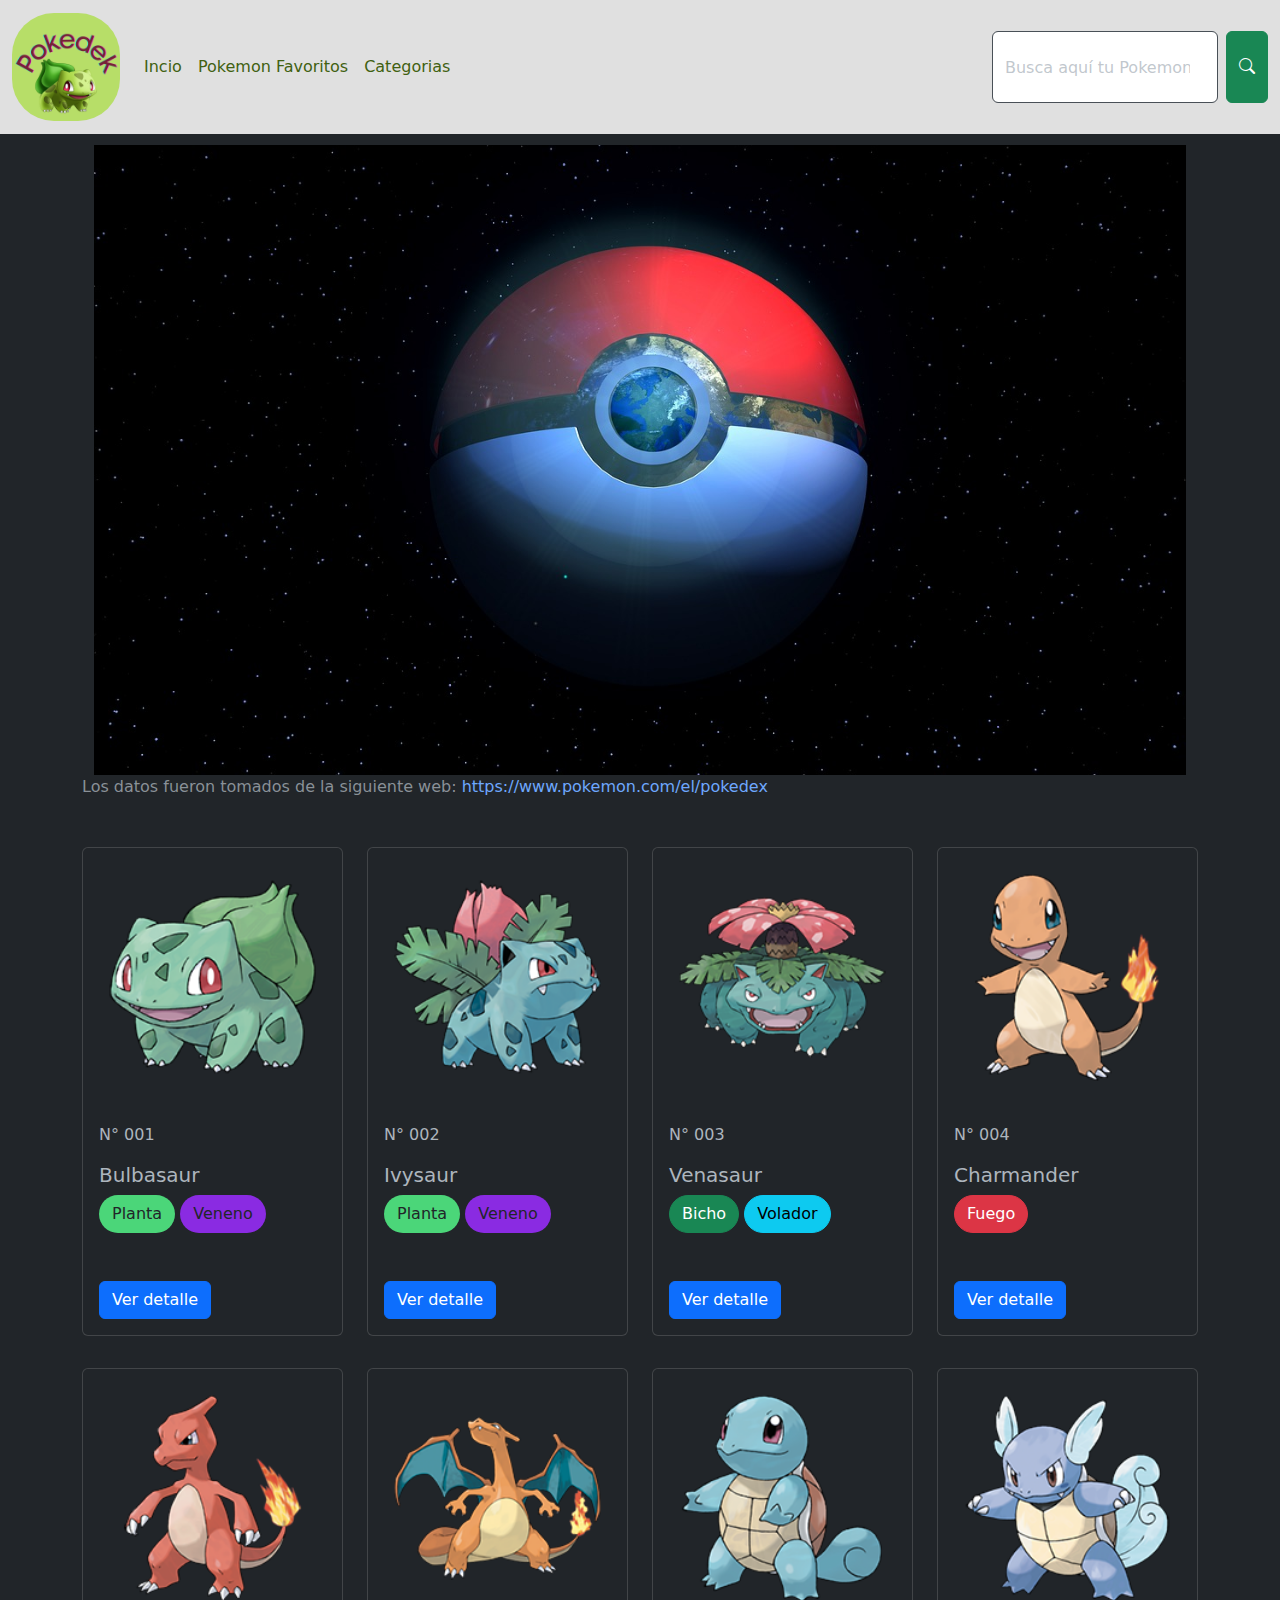
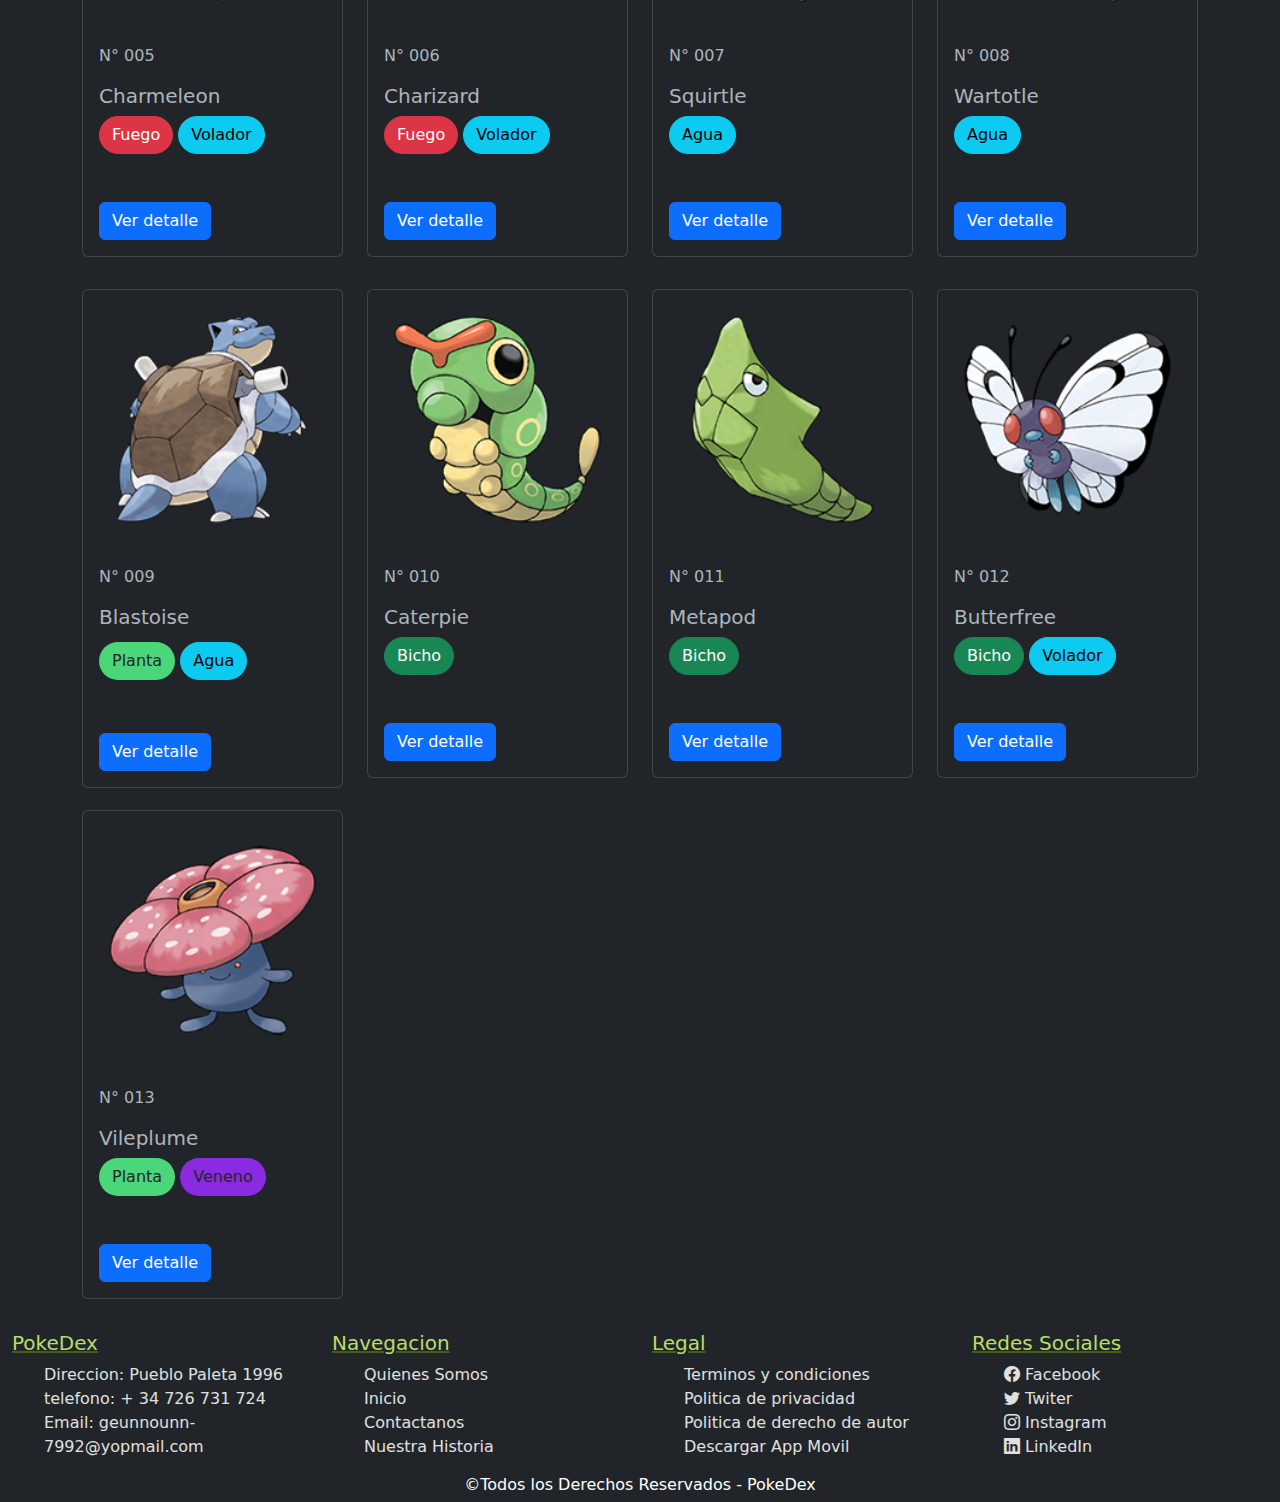
<file: index.html>
<!DOCTYPE html>
<html lang="es" data-bs-theme="dark">
  <head>
    <meta charset="UTF-8" />
    <meta http-equiv="X-UA-Compatible" content="IE=edge" />
    <meta name="viewport" content="width=device-width, initial-scale=1.0" />
    <meta name="description" content="pagina de PokeDex" />
    <meta
      name="keybords"
      content="Pokemon, pikachu, ash, pokedex, blaistoise,
    buterflee, caterpie, charizard, charmander, charmeleon, ivysaur, metapod,
    squitle, venusaur, wartotle"
    />
    <meta
      name="author"
      content="Rusco German André, Garcia Moya Priscila Belen, Ramos Emilia Belen, Romero Uro, Juan Gerardo"
    />
    <link rel="stylesheet" href="css/bootstrap.min.css" />
    <link
      rel="stylesheet"
      href="https://cdn.jsdelivr.net/npm/bootstrap-icons@1.10.3/font/bootstrap-icons.css"
    />
    <link rel="stylesheet" href="css/styles.css" />
    <title>PokeDex</title>
  </head>
  <body>
    <header>
      <nav class="navbar navbar-expand-lg navbar-light" id="navBar-PokeDex">
        <section class="container-fluid">
          <a class="navbar-brand" href="./index.html"
            ><img src="./img/logoPokedek.png" alt="logoPokedek"
          /></a>
          <button
            class="navbar-toggler"
            type="button"
            data-bs-toggle="collapse"
            data-bs-target="#navbarSupportedContent"
            aria-controls="navbarSupportedContent"
            aria-expanded="false"
            aria-label="Toggle navigation"
          >
            <span class="navbar-toggler-icon"></span>
          </button>
          <article class="collapse navbar-collapse" id="navbarSupportedContent">
            <ul class="navbar-nav me-auto mb-2 mb-lg-0">
              <li class="nav-item">
                <a class="nav-link active" aria-current="page" href="index.html"
                  >Incio</a
                >
              </li>
              <li class="nav-item">
                <a class="nav-link" href="./page/error404.html"
                  >Pokemon Favoritos</a
                >
              </li>
              <li class="nav-item">
                <a class="nav-link" href="./page/error404.html">Categorias</a>
              </li>
            </ul>
            <form class="d-flex">
              <input
                class="form-control me-2"
                type="search"
                placeholder="Busca aquí tu Pokemon"
                aria-label="Search"
              />
              <button class="btn btn-success" type="submit">
                <i class="bi bi-search"></i>
              </button>
            </form>
          </article>
        </section>
      </nav>
    </header>

    <main class="container">
      <section class="container">
        <article id="sliderPokeDex" class="carousel slide">
          <div class="carousel-indicators">
            <button
              type="button"
              data-bs-target="#sliderPokeDex"
              data-bs-slide-to="0"
              class="active"
              aria-current="true"
              aria-label="Slide 1"
            ></button>
            <button
              type="button"
              data-bs-target="#sliderPokeDex"
              data-bs-slide-to="1"
              aria-label="Slide 2"
            ></button>
            <button
              type="button"
              data-bs-target="#sliderPokeDex"
              data-bs-slide-to="2"
              aria-label="Slide 3"
            ></button>
          </div>
          <div class="carousel-inner">
            <div class="carousel-item active">
              <img
                src="/img/POKEBOLA.jpg"
                class="d-block w-100 banner-responsive"
                alt="picachu slider"
              />
            </div>
            <div class="carousel-item">
              <img
                src="./img/POKEBOLA PORTADA.jpg"
                class="d-block w-100 banner-responsive"
                alt="picachu portada"
              />
            </div>
            <div class="carousel-item">
              <img
                src="./img/pokemonslide.jpg"
                class="d-block w-100 banner-responsive"
                alt="pokebola"
              />
            </div>
          </div>
          <button
            class="carousel-control-prev"
            type="button"
            data-bs-target="#sliderPokeDex"
            data-bs-slide="prev"
          >
            <span class="carousel-control-prev-icon" aria-hidden="true"></span>
            <span class="visually-hidden">Previous</span>
          </button>
          <button
            class="carousel-control-next"
            type="button"
            data-bs-target="#sliderPokeDex"
            data-bs-slide="next"
          >
            <span class="carousel-control-next-icon" aria-hidden="true"></span>
            <span class="visually-hidden">Next</span>
          </button>
        </article>
      </section>
      <p class="text-muted mb-5">
        Los datos fueron tomados de la siguiente web: 
        <a
          href="https://www.pokemon.com/el/pokedex"
          class="text-decoration-none"
          >https://www.pokemon.com/el/pokedex</a
        >
      </p>

      <section class="row">
        <aside class="col-md-6 col-lg-3 mb-3">
          <article class="card style= width: 18rem;">
            <img
              src="/img/pokemones/baba.png"
              class="card-img-top"
              alt="Bulbasaur"
            />
            <div class="card-body">
              <p>N° 001</p>
              <h5 class="card-title mb-2">Bulbasaur</h5>
              <div class="block">
                <input
                  type="button"
                  class="btn colorPlanta botonColor"
                  value="Planta"
                />
                <input
                  type="button"
                  class="btn colorVeneno botonColor"
                  value="Veneno"
                />
              </div>
              <a href="/page/error404.html" class="btn btn-primary mt-5"
                >Ver detalle</a
              >
            </div>
          </article>
        </aside>

        <aside class="col-md-6 col-lg-3 pb-3">
          <article class="card style= width: 18rem;">
            <img
              src="/img/pokemones/ivysaur.png"
              class="card-img-top"
              alt="Ivysaur"
            />
            <div class="card-body">
              <p>N° 002</p>
              <h5 class="card-title">Ivysaur</h5>
              <div class="block">
                <input
                  type="button"
                  class="btn colorPlanta botonColor"
                  value="Planta"
                />
                <input
                  type="button"
                  class="btn colorVeneno botonColor"
                  value="Veneno"
                />
              </div>
              <a href="/page/error404.html" class="btn btn-primary mt-5"
                >Ver detalle</a
              >
            </div>
          </article>
        </aside>

        <aside class="col-md-6 col-lg-3 mb-3 pb-3">
          <article class="card style= width: 18rem;">
            <img

              src="/img/pokemones/venusaur.png"

              class="card-img-top"
              alt="venusaur"
            />
            <div class="card-body">
              <p>N° 003</p>
              <h5 class="card-title">Venasaur</h5>
              <div class="block">

              <input
                type="button"
                class="btn btn-success botonColor"
                value="Bicho"
              />
              <input
                type="button"
                class="btn btn-info botonColor"
                value="Volador"
              />
            </div>
              <a href="/page/error404.html" class="btn btn-primary mt-5"

                >Ver detalle</a
              >
            </div>
          </article>
        </aside>

        <aside class="col-md-6 col-lg-3 pb-3">
          <article class="card style= width: 18rem;">
            <img
              src="/img/pokemones/charmander.png"
              class="card-img-top"
              alt="Charmander"
            />
            <div class="card-body">
              <p>N° 004</p>
              <h5 class="card-title">Charmander</h5>
              <input
                type="button"
                class="btn btn-danger botonColor block"
                value="Fuego"
              />
              <a
                href="/page/descripcionPokemon.html"
                class="btn btn-primary mt-5"
                >Ver detalle</a
              >
            </div>
          </article>
        </aside>

        <aside class="col-md-6 col-lg-3 pb-3">
          <article class="card style= width: 18rem;">
            <img
              src="/img/pokemones/charmeleon.png"
              class="card-img-top"
              alt="Charmeleon"
            />
            <div class="card-body">
              <p>N° 005</p>
              <h5 class="card-title">Charmeleon</h5>
              <div class="block">
                <input
                  type="button"
                  class="btn btn-danger botonColor"
                  value="Fuego"
                />
                <input
                  type="button"
                  class="btn btn-info botonColor"
                  value="Volador"
                />
              </div>
          
              <a href="/page/error404.html" class="btn btn-primary  mt-5"
              >Ver detalle</a
            >
            </div>
          </article>
        </aside>

        <aside class="col-md-6 col-lg-3 pb-3">
          <article class="card style= width: 18rem;">
            <img
              src="/img/pokemones/charizard.png"
              class="card-img-top"
              alt="Charizard"
            />
            <div class="card-body">
              <p>N° 006</p>
              <h5 class="card-title">Charizard</h5>
              <div class="block">
                <input
                  type="button"
                  class="btn btn-danger botonColor"
                  value="Fuego"
                />
                <input
                  type="button"
                  class="btn btn-info botonColor"
                  value="Volador"
                />
              </div>
              <a href="/page/descripcionPokemonGerman.html" class="btn btn-primary mt-5"
                >Ver detalle</a
              >
            </div>
          </article>
        </aside>

        <aside class="col-md-6 col-lg-3 mb-3 pb-3">
          <article class="card style= width: 18rem;">
            <img
              src="/img/pokemones/squirtle.png"
              class="card-img-top"
              alt="Squirtle"
            />
            <div class="card-body">
              <p>N° 007</p>
              <h5 class="card-title">Squirtle</h5>

              <input
                type="button"
                class="btn btn-info botonColor block"
                value="Agua"
              />
              <a href="/page/descripcionPokemonPri.html" class="btn btn-primary mt-5"
                >Ver detalle</a
              >
            </div>
          </article>
        </aside>

        <aside class="col-md-6 col-lg-3 mb-3 pb-3">
          <article class="card style= width: 18rem;">
            <img
              src="/img/pokemones/wartotle.png"
              class="card-img-top"
              alt="Wartotle"
            />
            <div class="card-body">
              <p>N° 008</p>
              <h5 class="card-title">Wartotle</h5>
              <input
                type="button"
                class="btn btn-info botonColor block"
                value="Agua"
              />

              <a href="/page/error404.html" class="btn btn-primary mt-5"
                >Ver detalle</a
              >
            </div>
          </article>
        </aside>

        <aside class="col-md-6 col-lg-3 mb-3">
          <article class="card style= width: 18rem;">
            <img
              src="/img/pokemones/blastoise.png"
              class="card-img-top"
              alt="Bulbasaur"
            />
            <div class="card-body">
              <p>N° 009</p>
              <h5 class="card-title">Blastoise</h5>
              <div class="d-block">
              <input
                type="button"
                class="btn colorPlanta botonColor"
                value="Planta"
              />
            <input type="button" class="btn btn-info sinCursor " value="Agua" />
          </div>
            <a href="/page/descripcionPokemonPri.html" class="btn btn-primary mt-5"
              >Ver detalle</a
            >
          </div>
        </article>
      </aside>


        <aside class="col-md-6 col-lg-3 mb-3 pb-3">
          <article class="card style= width: 18rem;">
            <img
              src="/img/pokemones/caterpie.png"
              class="card-img-top"
              alt="Caterpie"
            />
            <div class="card-body">
              <p>N° 010</p>
              <h5 class="card-title">Caterpie</h5>
              <input
                type="button"
                class="btn btn-success botonColor block"
                value="Bicho"
              />
              <a href="/page/error404.html" class="btn btn-primary mt-5"
                >Ver detalle</a
              >
            </div>
          </article>
        </aside>

        <aside class="col-md-6 col-lg-3 mb-3 pb-3">
          <article class="card style= width: 18rem;">
            <img
              src="/img/pokemones/metapod.png"
              class="card-img-top"
              alt="Metapod"
            />
            <div class="card-body">
              <p>N° 011</p>
              <h5 class="card-title">Metapod</h5>
              <input
                type="button"
                class="btn btn-success botonColor block"
                value="Bicho"
              />
              <a href="/page/error404.html" class="btn btn-primary mt-5"
                >Ver detalle</a
              >
            </div>
          </article>
        </aside>

        <aside class="col-md-6 col-lg-3 mb-3">
          <article class="card style= width: 18rem;">
            <img
              src="/img/pokemones/buterflee.png"
              class="card-img-top"
              alt="Butterfree"
            />
            <div class="card-body">
              <p>N° 012</p>
              <h5 class="card-title">Butterfree</h5>
              <div class="block">
                <input
                  type="button"
                  class="btn btn-success botonColor"
                  value="Bicho"
                />
                <input
                  type="button"
                  class="btn btn-info botonColor"
                  value="Volador"
                />
              </div>
              <a href="/page/descrpcionPokemonBelen.html" class="btn btn-primary mt-5"
                >Ver detalle</a
              >
            </div>
          </article>
        </aside>

        <aside class="col-md-6 col-lg-3 mb-3 pb-3">
          <article class="card style= width: 18rem;">
            <img
              src="/img/pokemones/vileplume.png"
              class="card-img-top"
              alt="vileplume"
            />
            <div class="card-body">
              <p>N° 013</p>
              <h5 class="card-title mb-2">Vileplume</h5>
              <div class="block">
                <input
                  type="button"
                  class="btn colorPlanta botonColor"
                  value="Planta"
                />
                <input
                  type="button"
                  class="btn colorVeneno botonColor"
                  value="Veneno"
                />
              </div>
              <a href="/page/error404.html" class="btn btn-primary mt-5"
                >Ver detalle</a
              >
            </div>
          </article>
        </aside>
      </section>
    </main>

    <footer>
      <section class="container-fluid">
        <article class="row" id="cuerpoFooter">
          <aside class="col-xl-3 col-sm-3 col-md-3">
            <p class="h5">PokeDex</p>
            <ul>
              <li>Direccion: Pueblo Paleta 1996</li>
              <li>telefono: + 34 726 731 724</li>
              <li>Email: geunnounn-7992@yopmail.com</li>
            </ul>
          </aside>
          <aside class="col-xl-3 col-sm-3 col-md-3">
            <p class="h5">Navegacion</p>
            <ul>
              <li><a href="/page/quienesSomos.html">Quienes Somos</a></li>
              <li><a href="/index.html">Inicio</a></li>
              <li><a href="/page/error404.html">Contactanos</a></li>
              <li><a href="/page/error404.html">Nuestra Historia</a></li>
            </ul>
          </aside>
          <aside class="col-xl-3 col-sm-3 col-md-3">
            <p class="h5">Legal</p>
            <ul>
              <li><a href="/page/error404.html">Terminos y condiciones</a></li>
              <li><a href="/page/error404.html">Politica de privacidad</a></li>
              <li>
                <a href="/page/error404.html">Politica de derecho de autor</a>
              </li>
              <li><a href="/page/error404.html">Descargar App Movil</a></li>
            </ul>
          </aside>
          <aside class="col-xl-3 col-sm-3 col-md-3">
            <p class="h5">Redes Sociales</p>
            <ul>
              <li>
                <a href="/page/error404.html"
                  ><i class="bi bi-facebook"></i> Facebook</a
                >
              </li>
              <li>
                <a href="/page/error404.html"
                  ><i class="bi bi-twitter"></i> Twiter</a
                >
              </li>
              <li>
                <a href="/page/error404.html"
                  ><i class="bi bi-instagram"></i> Instagram</a
                >
              </li>
              <li>
                <a href="/page/error404.html"
                  ><i class="bi bi-linkedin"></i> LinkedIn</a
                >
              </li>
            </ul>
          </aside>
        </article>
        <article class="row" id="copyrightFooter">
          <p class="h6">&copy;Todos los Derechos Reservados - PokeDex</p>
        </article>
      </section>
    </footer>
    <script src="js/bootstrap.min.js"></script>
  </body>
</html>
</file>
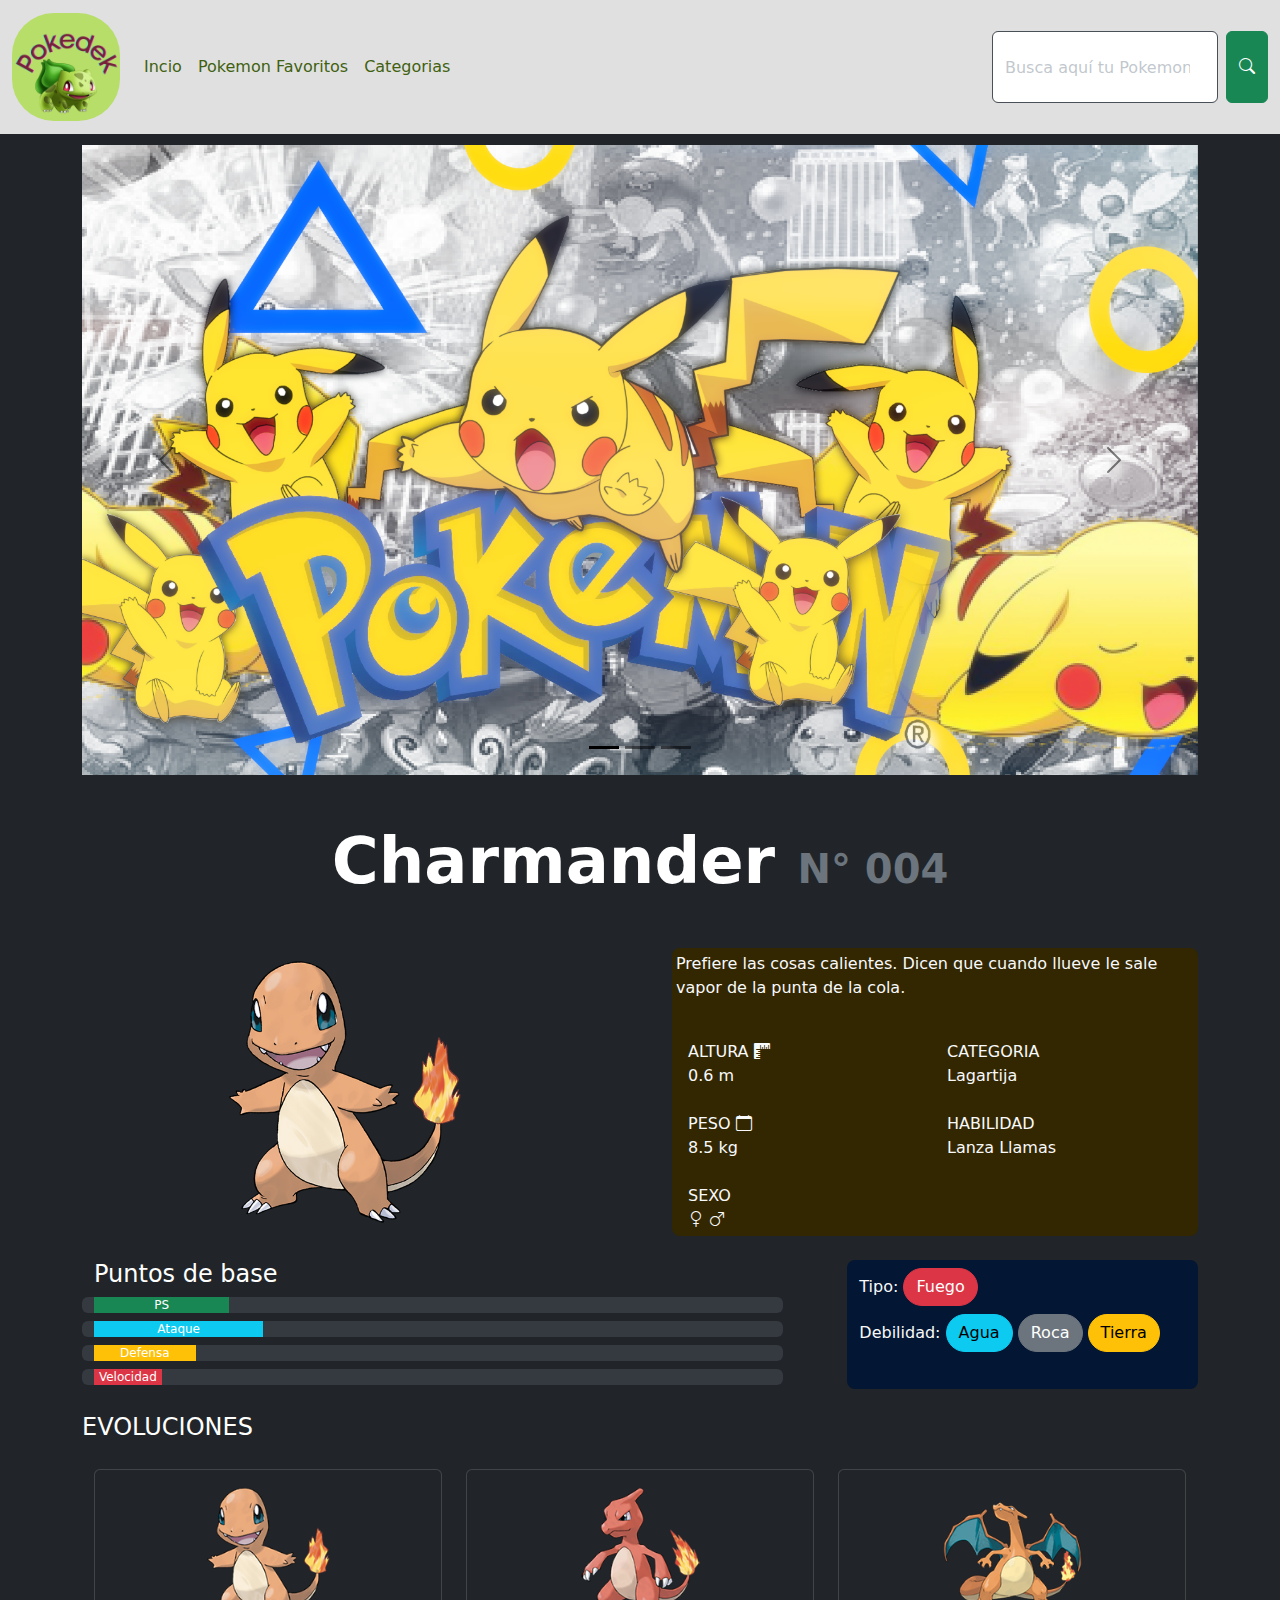
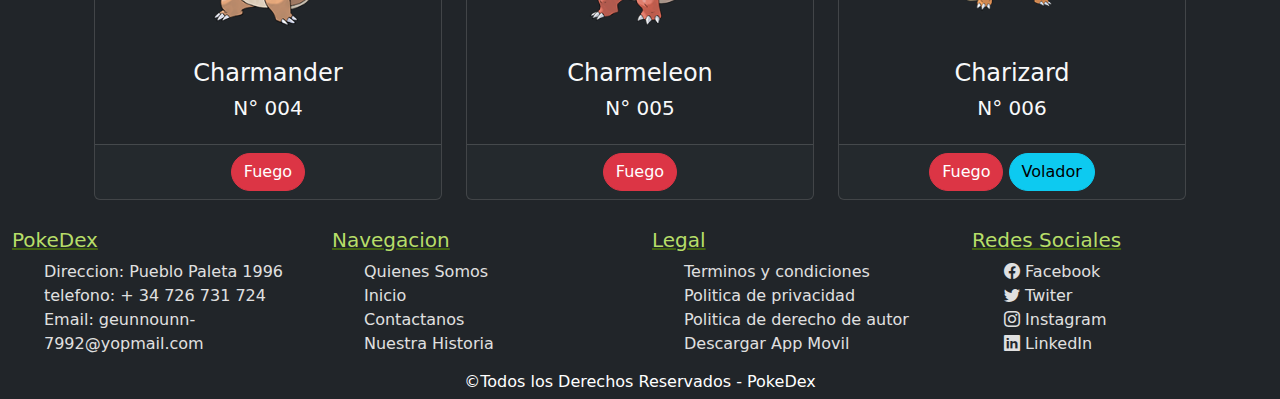
<file: page/descripcionPokemon.html>
<!DOCTYPE html>
<html lang="es" data-bs-theme="dark">
  <head>
    <meta charset="UTF-8" />
    <meta http-equiv="X-UA-Compatible" content="IE=edge" />
    <meta name="viewport" content="width=device-width, initial-scale=1.0" />
    <meta name="description" content="pagina de PokeDex" />
    <meta
      name="keybords"
      content="Pokemon, pikachu, ash, pokedex, agregar mas  "
    />
    <meta
      name="author"
      content="Rusco German André, Garcia Moya Priscila Belen, Ramos Emilia Belen, Romero Uro, Juan Gerardo"
    />
    <title>PokeDex</title>
    <link rel="stylesheet" href="/css/bootstrap.min.css" />
    <link rel="stylesheet" href="/css/styles.css" />
    <title>PokeDex</title>
</head>
  <body>
   <header>
        <nav class="navbar navbar-expand-lg navbar-light" id="navBar-PokeDex">
            <section class="container-fluid">
              <a class="navbar-brand" href="../index.html" ><img src="/img/logoPokedek.png" alt="logoPokedek" ></a>
              <button class="navbar-toggler" type="button" data-bs-toggle="collapse" data-bs-target="#navbarSupportedContent" aria-controls="navbarSupportedContent" aria-expanded="false" aria-label="Toggle navigation">
                <span class="navbar-toggler-icon"></span>
              </button>
              <article  class="collapse navbar-collapse" id="navbarSupportedContent">
                <ul class="navbar-nav me-auto mb-2 mb-lg-0">
                  <li class="nav-item">
                    <a class="nav-link active" aria-current="page" href="../index.html">Incio</a>
                  </li>
                  <li class="nav-item">
                    <a class="nav-link" href="/page/error404.html">Pokemon  Favoritos</a>
                  </li>
                  <li class="nav-item">
                    <a class="nav-link "  href="/page/error404.html">Categorias</a>
                  </li>
                </ul>
                <form class="d-flex">
                  <input class="form-control me-2" type="search" placeholder="Busca aquí tu Pokemon" aria-label="Search">
                  <button class="btn btn-success" type="submit"><i class="bi bi-search"></i></button>
                </form>
              </article>
            </section>
          </nav>
    </header>

    <main class="container">
      <!--Carrousel-->
      <section id="carousel" class="carousel slide">
        <div class="carousel-indicators">
          <button
            type="button"
            data-bs-target="#carousel"
            data-bs-slide-to="0"
            class="active"
            aria-current="true"
            aria-label="Slide 1"
          ></button>
          <button
            type="button"
            data-bs-target="#carousel"
            data-bs-slide-to="1"
            aria-label="Slide 2"
          ></button>
          <button
            type="button"
            data-bs-target="#carousel"
            data-bs-slide-to="2"
            aria-label="Slide 3"
          ></button>
        </div>
        <div class="carousel-inner">
          <div class="carousel-item active">
            <img
              src="/img/detallesPokemonCharmander/carrousel2.png"
              class="d-block w-100 card-img"
              alt="imagen banner 1"
            />
          </div>
          <div class="carousel-item">
            <img
              src="/img/detallesPokemonCharmander/carrousel1.jpg"
              class="d-block w-100 card-img"
              alt="imagen banner 2"
            />
          </div>
          <div class="carousel-item">
            <img
              src="/img/detallesPokemonCharmander/carrousel3.jpg"
              class="d-block w-100 card-img"
              alt="imagen banner 3"
            />
          </div>
        </div>
        <button
          class="carousel-control-prev"
          type="button"
          data-bs-target="#carousel"
          data-bs-slide="prev"
        >
          <span class="carousel-control-prev-icon" aria-hidden="true"></span>
          <span class="visually-hidden">Previous</span>
        </button>
        <button
          class="carousel-control-next"
          type="button"
          data-bs-target="#carousel"
          data-bs-slide="next"
        >
          <span class="carousel-control-next-icon" aria-hidden="true"></span>
          <span class="visually-hidden">Next</span>
        </button>
      </section>
      <h2 class="pokemon-heading">
        Charmander
        <span class="text-secondary text-secondary fs-1"> N° 004</span>
      </h2>
      <section class="pokemon-grid mb-4">
        <div class="hoverable">
          <img
            class="card-img img-charmander"
            src="/img/detallesPokemonCharmander/charmander.png"
            alt="imagen pokemon"
          />
        </div>
        <article
          class="pokemon-contenido text-light bg-warning-subtle rounded-3 p-1"
        >
          <p>
            Prefiere las cosas calientes. Dicen que cuando llueve le sale vapor
            de la punta de la cola.
          </p>

          <div class="container text-start">
            <div class="row">
              <div class="col-6">
                <p class="d-block mb-0 mt-4 text-uppercase">
                  Altura <i class="bi bi-rulers"></i>
                </p>
                0.6 m
              </div>
              <div class="col-6">
                <p class="d-block mb-0 mt-4 text-uppercase">Categoria</p>
                Lagartija
              </div>

              <div class="w-100"></div>

              <div class="col-6">
                <p class="d-block mb-0 mt-4 text-uppercase">
                  Peso <i class="bi bi-calendar"></i>
                </p>
                8.5 kg
              </div>
              <div class="col-6">
                <p class="d-block mb-0 mt-4 text-uppercase">Habilidad</p>
                Lanza Llamas
              </div>
              <div class="w-100"></div>
              <div class="col-12">
                <p class="d-block mb-0 mt-4 text-uppercase">Sexo</p>
                <i class="bi bi-gender-female"></i>
                <i class="bi bi-gender-male"></i>
              </div>
            </div>
          </div>
        </article>
      </section>
      <section class="pokemonSkills-grid text-light">
        <article class="container">
          <h4>Puntos de base</h4>
          <div class="row">
            <div
              class="progress col-12 mb-1"
              role="progressbar"
              aria-label="Success example"
              aria-valuenow="25"
              aria-valuemin="0"
              aria-valuemax="100"
            >
              <div class="progress-bar bg-success" style="width: 20%">PS</div>
            </div>
            <div
              class="progress col-12 my-1"
              role="progressbar"
              aria-label="Info example"
              aria-valuenow="50"
              aria-valuemin="0"
              aria-valuemax="100"
            >
              <div class="progress-bar bg-info" style="width: 25%">Ataque</div>
            </div>
            <div
              class="progress col-12 my-1"
              role="progressbar"
              aria-label="Warning example"
              aria-valuenow="75"
              aria-valuemin="0"
              aria-valuemax="100"
            >
              <div class="progress-bar bg-warning" style="width: 15%">
                Defensa
              </div>
            </div>
            <div
              class="progress col-12 my-1"
              role="progressbar"
              aria-label="Danger example"
              aria-valuenow="100"
              aria-valuemin="0"
              aria-valuemax="100"
            >
              <div class="progress-bar bg-danger" style="width: 10%">
                Velocidad
              </div>
            </div>
          </div>
        </article>
        <article class="pokemon-contenido rounded-3 bg-primary-subtle">
          <div class="container text-start">
            <div class="row">
              <div class="col-12">
                <p class="d-block mb-0 mt-2">
                  Tipo:
                  <input
                    class="btn btn-danger botonColor"
                    type="button"
                    value="Fuego"
                  />
                </p>
              </div>

              <div class="w-100"></div>

              <div class="col-12">
                <p class="d-block mb-0 mt-2">
                  Debilidad:
                  <input
                    class="btn btn-info botonColor"
                    type="button"
                    value="Agua"
                  />
                  <input
                    class="btn btn-secondary botonColor"
                    type="button"
                    value="Roca"
                  />
                  <input
                    class="btn btn-warning botonColor"
                    type="button"
                    value="Tierra"
                  />
                </p>
              </div>
            </div>
          </div>
        </article>
      </section>

      <section class="card-group text-center mb-4">
        <h4 class="mt-4 mb-5 text-uppercase">Evoluciones</h4>
        <div class="container">
          <div class="row g-4">
            <article class="col-12 col-sm-6 col-lg-4 my-1">
              <div class="card">
                <img
                  src="/img/detallesPokemonCharmander/charmanderEvolucion.png"
                  class="card-img-top img-evoluciones"
                  alt="imagen charmander evolucion"
                />
                <div class="card-body">
                  <h4 class="card-title text-light">Charmander</h4>
                  <h5 class="text-light">N° 004</h5>
                </div>
                <div class="card-footer">
                  <input
                    class="btn btn-danger botonColor"
                    type="button"
                    value="Fuego"
                  />
                </div>
              </div>
            </article>
            <article class="col-12 col-sm-6 col-lg-4 my-1">
              <div class="card">
                <img
                  src="/img/detallesPokemonCharmander/charmeleonEvolucion.png"
                  class="card-img-top img-evoluciones"
                  alt="imagen charmeleon evolucion"
                />
                <div class="card-body">
                  <h4 class="card-title text-light">Charmeleon</h4>
                  <h5 class="text-light">N° 005</h5>
                </div>
                <div class="card-footer">
                  <input
                    class="btn btn-danger botonColor"
                    type="button"
                    value="Fuego"
                  />
                </div>
              </div>
            </article>
            <article class="col-12 col-sm-6 col-lg-4 my-1">
              <div class="card">
                <img
                  src="/img/detallesPokemonCharmander/charizardEvolucion.png"
                  class="card-img-top img-evoluciones"
                  alt="imagen charizard evolucion"
                />
                <div class="card-body">
                  <h4 class="card-title text-light">Charizard</h4>
                  <h5 class="text-light">N° 006</h5>
                </div>
                <div class="card-footer">
                  <input
                    class="btn btn-danger botonColor"
                    type="button"
                    value="Fuego"
                  />
                  <input
                    class="btn btn-info botonColor"
                    type="button"
                    value="Volador"
                  />
                </div>
              </div>
            </article>
          </div>
        </div>
      </section>
    </main>
       <footer>

        <section class="container-fluid">
            <article  class="row" id="cuerpoFooter">
                <aside class="col-xl-3  col-sm-3 col-md-3">
                    <p class="h5">PokeDex</p>
                    <ul>
                      <li>Direccion: Pueblo Paleta 1996</li>
                      <li> telefono: + 34 726 731 724</li>
                      <li>Email: geunnounn-7992@yopmail.com</li>
                    </ul>
                </aside>
                <aside class="col-xl-3 col-sm-3 col-md-3">
                    <p class="h5"> Navegacion</p>
                    <ul>
                        <li><a href="./quienesSomos.html">Quienes Somos</a></li>
                        <li><a href="../index.html">Inicio</a></li>
                        <li><a href="./error404.html">Contactanos</a></li>
                        <li><a href="./error404.html">Nuestra Historia</a></li>
                    </ul>
                </aside>
                <aside class="col-xl-3 col-sm-3 col-md-3">
                    <p class="h5">Legal</p>
                    <ul>
                        <li><a href="./error404.html">Terminos y condiciones</a></li>
                        <li><a href="./error404.html">Politica de privacidad</a></li>
                        <li><a href="./error404.html">Politica de derecho de autor</a></li>
                        <li><a href="./error404.html">Descargar App Movil</a></li>
                    </ul>
                </aside>
                <aside class="col-xl-3 col-sm-3 col-md-3">
                    <p class="h5">Redes Sociales</p>
                        <ul>
                      <li><a href="./error404.html"><i class="bi bi-facebook"></i> Facebook</a></li>
                      <li><a href="./error404.html"><i class="bi bi-twitter"></i> Twiter</a></li>
                      <li><a href="./error404.html"><i class="bi bi-instagram"></i> Instagram</a></li>
                      <li><a href="./error404.html"><i class="bi bi-linkedin"></i> LinkedIn</a></li>
                    </ul>
                </aside>
            </article>
            <article  class="row" id="copyrightFooter">
               <p class="h6"> &copy;Todos los Derechos Reservados - PokeDex </p> 
            </article>
        </section>
    </footer>
    <script src="/js/bootstrap.min.js"></script>
  </body>
</html>
</file>
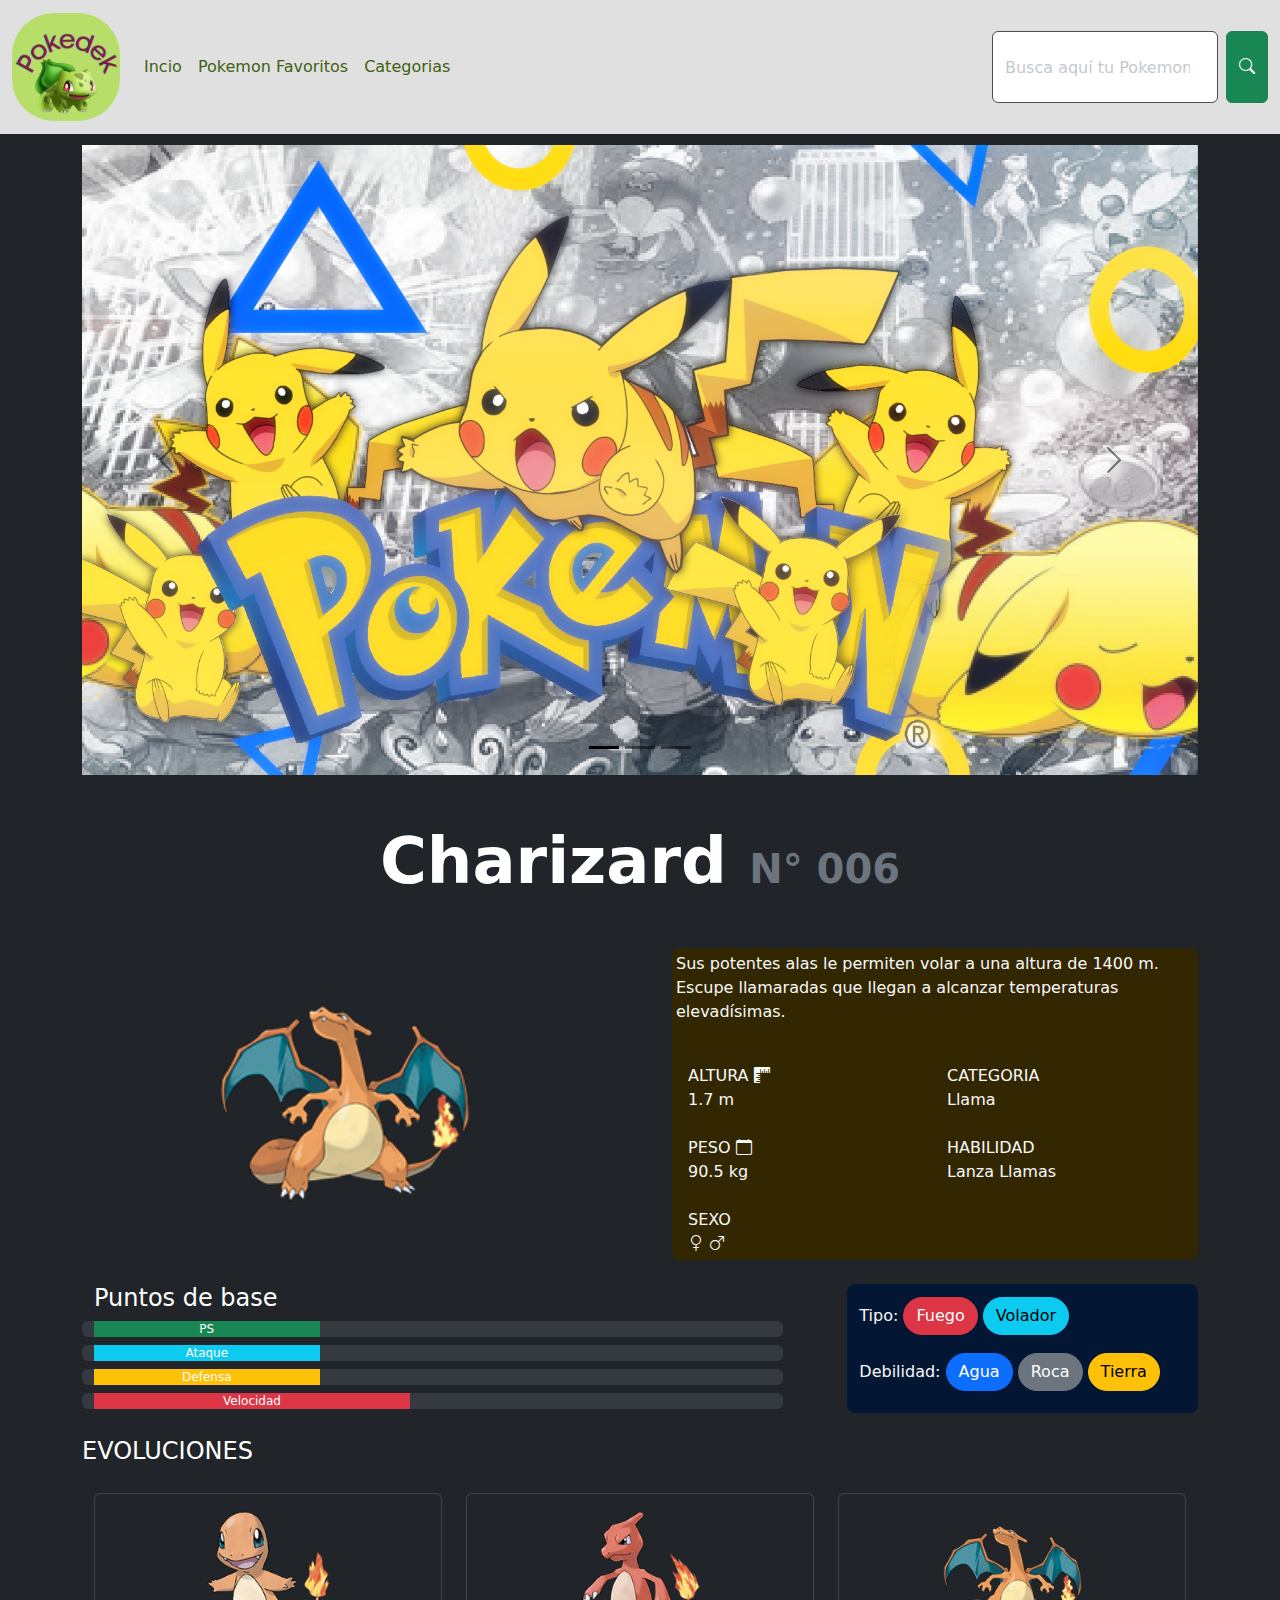
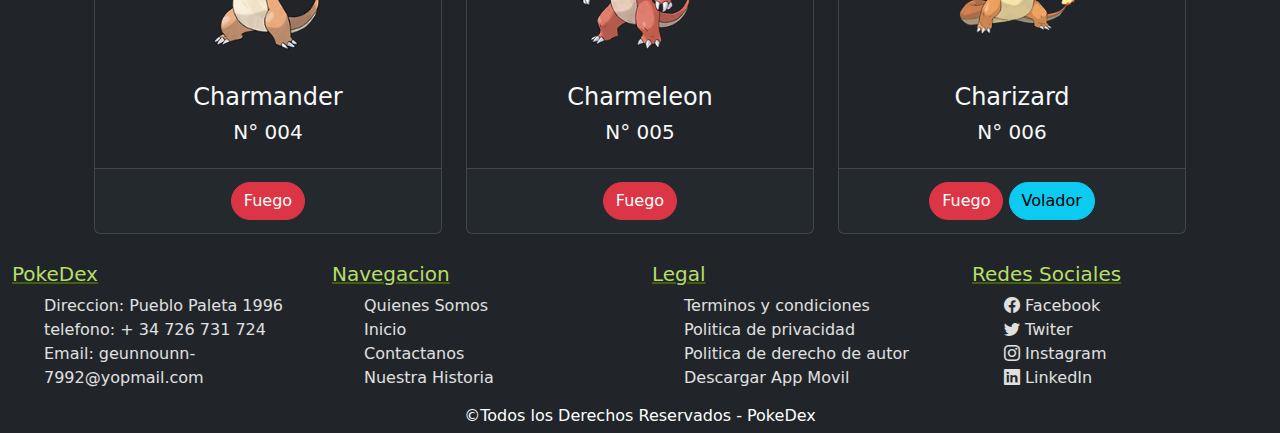
<file: page/descripcionPokemonGerman.html>
<!DOCTYPE html>
<html lang="es" data-bs-theme="dark">
  <head>
    <meta charset="UTF-8" />
    <meta http-equiv="X-UA-Compatible" content="IE=edge" />
    <meta name="viewport" content="width=device-width, initial-scale=1.0" />
    <meta name="description" content="pagina de PokeDex" />
    <meta
      name="keybords"
      content="Pokemon, pikachu, ash, pokedex, agregar mas  "
    />
    <meta
      name="author"
      content="Rusco German André, Garcia Moya Priscila Belen, Ramos Emilia Belen, Romero Uro, Juan Gerardo"
    />
    <title>PokeDex</title>
    <link rel="stylesheet" href="/css/bootstrap.min.css" />
    <link rel="stylesheet" href="/css/styles.css" />
    <title>PokeDex</title>
</head>
  <body>
   <header>
        <nav class="navbar navbar-expand-lg navbar-light" id="navBar-PokeDex">
            <section class="container-fluid">
              <a class="navbar-brand" href="../index.html" ><img src="/img/logoPokedek.png" alt="logoPokedek" ></a>
              <button class="navbar-toggler" type="button" data-bs-toggle="collapse" data-bs-target="#navbarSupportedContent" aria-controls="navbarSupportedContent" aria-expanded="false" aria-label="Toggle navigation">
                <span class="navbar-toggler-icon"></span>
              </button>
              <article  class="collapse navbar-collapse" id="navbarSupportedContent">
                <ul class="navbar-nav me-auto mb-2 mb-lg-0">
                  <li class="nav-item">
                    <a class="nav-link active" aria-current="page" href="../index.html">Incio</a>
                  </li>
                  <li class="nav-item">
                    <a class="nav-link" href="/page/error404.html">Pokemon  Favoritos</a>
                  </li>
                  <li class="nav-item">
                    <a class="nav-link "  href="/page/error404.html">Categorias</a>
                  </li>
                </ul>
                <form class="d-flex">
                  <input class="form-control me-2" type="search" placeholder="Busca aquí tu Pokemon" aria-label="Search">
                  <button class="btn btn-success" type="submit"><i class="bi bi-search"></i></button>
                </form>
              </article>
            </section>
          </nav>
    </header>

    <main class="container">
      <!--Carrousel-->
      <section id="carousel" class="carousel slide">
        <div class="carousel-indicators">
          <button
            type="button"
            data-bs-target="#carousel"
            data-bs-slide-to="0"
            class="active"
            aria-current="true"
            aria-label="Slide 1"
          ></button>
          <button
            type="button"
            data-bs-target="#carousel"
            data-bs-slide-to="1"
            aria-label="Slide 2"
          ></button>
          <button
            type="button"
            data-bs-target="#carousel"
            data-bs-slide-to="2"
            aria-label="Slide 3"
          ></button>
        </div>
        <div class="carousel-inner">
          <div class="carousel-item active">
            <img
              src="/img/detallesPokemonCharmander/carrousel2.png"
              class="d-block w-100 card-img"
              alt="imagen banner 1"
            />
          </div>
          <div class="carousel-item">
            <img
              src="/img/detallesPokemonCharmander/carrousel1.jpg"
              class="d-block w-100 card-img"
              alt="imagen banner 2"
            />
          </div>
          <div class="carousel-item">
            <img
              src="/img/detallesPokemonCharmander/carrousel3.jpg"
              class="d-block w-100 card-img"
              alt="imagen banner 3"
            />
          </div>
        </div>
        <button
          class="carousel-control-prev"
          type="button"
          data-bs-target="#carousel"
          data-bs-slide="prev"
        >
          <span class="carousel-control-prev-icon" aria-hidden="true"></span>
          <span class="visually-hidden">Previous</span>
        </button>
        <button
          class="carousel-control-next"
          type="button"
          data-bs-target="#carousel"
          data-bs-slide="next"
        >
          <span class="carousel-control-next-icon" aria-hidden="true"></span>
          <span class="visually-hidden">Next</span>
        </button>
      </section>
      <h2 class="pokemon-heading">
        Charizard
        <span class="text-secondary text-secondary fs-1"> N° 006</span>
      </h2>
      <section class="pokemon-grid mb-4">
        <div class="hoverableCharizard">
          <img
            class="card-img img-charmander"
            src="/img/detallesPokemonCharmander/charizardEvolucion.png"
            alt="Charizard"
          />
        </div>
        <article
          class="pokemon-contenido text-light bg-warning-subtle rounded-3 p-1"
        >
          <p>
            Sus potentes alas le permiten volar a una altura de 1400 m. Escupe llamaradas que llegan a alcanzar temperaturas elevadísimas.
          </p>

          <div class="container text-start">
            <div class="row">
              <div class="col-6">
                <p class="d-block mb-0 mt-4 text-uppercase">
                  Altura <i class="bi bi-rulers"></i>
                </p>
                1.7 m
              </div>
              <div class="col-6">
                <p class="d-block mb-0 mt-4 text-uppercase">Categoria</p>
                Llama
              </div>

              <div class="w-100"></div>

              <div class="col-6">
                <p class="d-block mb-0 mt-4 text-uppercase">
                  Peso <i class="bi bi-calendar"></i>
                </p>
                90.5 kg
              </div>
              <div class="col-6">
                <p class="d-block mb-0 mt-4 text-uppercase">Habilidad</p>
                Lanza Llamas
              </div>
              <div class="w-100"></div>
              <div class="col-12">
                <p class="d-block mb-0 mt-4 text-uppercase">Sexo</p>
                <i class="bi bi-gender-female"></i>
                <i class="bi bi-gender-male"></i>
              </div>
            </div>
          </div>
        </article>
      </section>
      <section class="pokemonSkills-grid text-light">
        <article class="container">
          <h4>Puntos de base</h4>
          <div class="row">
            <div
              class="progress col-12 mb-1"
              role="progressbar"
              aria-label="Success example"
              aria-valuenow="25"
              aria-valuemin="0"
              aria-valuemax="100"
            >
              <div class="progress-bar bg-success" style="width: 33.3%">PS</div>
            </div>
            <div
              class="progress col-12 my-1"
              role="progressbar"
              aria-label="Info example"
              aria-valuenow="50"
              aria-valuemin="0"
              aria-valuemax="100"
            >
              <div class="progress-bar bg-info" style="width: 33.3%">Ataque</div>
            </div>
            <div
              class="progress col-12 my-1"
              role="progressbar"
              aria-label="Warning example"
              aria-valuenow="75"
              aria-valuemin="0"
              aria-valuemax="100"
            >
              <div class="progress-bar bg-warning" style="width: 33.3%">
                Defensa
              </div>
            </div>
            <div
              class="progress col-12 my-1"
              role="progressbar"
              aria-label="Danger example"
              aria-valuenow="100"
              aria-valuemin="0"
              aria-valuemax="100"
            >
              <div class="progress-bar bg-danger" style="width: 46.66%">
                Velocidad
              </div>
            </div>
          </div>
        </article>
        <article class="pokemon-contenido rounded-3 bg-primary-subtle">
          <div class="container text-start">
            <div class="row">
              <div class="col-12">
                <p class="d-block mb-0 mt-2">
                  Tipo:
                  <input
                    class="btn btn-danger sinCursor"
                    type="button"
                    value="Fuego"
                  />
                  <input
                    class="btn btn-info sinCursor"
                    type="button"
                    value="Volador"
                  />
                </p>
              </div>

              <div class="w-100"></div>

              <div class="col-12">
                <p class="d-block mb-0 mt-2">
                  Debilidad:
                  <input
                    class="btn btn-primary sinCursor"
                    type="button"
                    value="Agua"
                  />
                  <input
                    class="btn btn-secondary sinCursor"
                    type="button"
                    value="Roca"
                  />
                  <input
                    class="btn btn-warning sinCursor"
                    type="button"
                    value="Tierra"
                  />
                </p>
              </div>
            </div>
          </div>
        </article>
      </section>

      <section class="card-group text-center mb-4">
        <h4 class="mt-4 mb-5 text-uppercase">Evoluciones</h4>
        <div class="container">
          <div class="row g-4">
            <article class="col-12 col-sm-6 col-lg-4 my-1">
              <div class="card">
                <img
                  src="/img/detallesPokemonCharmander/charmanderEvolucion.png"
                  class="card-img-top img-evoluciones"
                  alt="imagen charmander evolucion"
                />
                <div class="card-body">
                  <h4 class="card-title text-light">Charmander</h4>
                  <h5 class="text-light">N° 004</h5>
                </div>
                <div class="card-footer">
                  <input
                    class="btn btn-danger sinCursor"
                    type="button"
                    value="Fuego"
                  />
                </div>
              </div>
            </article>
            <article class="col-12 col-sm-6 col-lg-4 my-1">
              <div class="card">
                <img
                  src="/img/detallesPokemonCharmander/charmeleonEvolucion.png"
                  class="card-img-top img-evoluciones"
                  alt="imagen charmeleon evolucion"
                />
                <div class="card-body">
                  <h4 class="card-title text-light">Charmeleon</h4>
                  <h5 class="text-light">N° 005</h5>
                </div>
                <div class="card-footer">
                  <input
                    class="btn btn-danger sinCursor"
                    type="button"
                    value="Fuego"
                  />
                </div>
              </div>
            </article>
            <article class="col-12 col-sm-6 col-lg-4 my-1">
              <div class="card">
                <img
                  src="/img/detallesPokemonCharmander/charizardEvolucion.png"
                  class="card-img-top img-evoluciones"
                  alt="imagen charizard evolucion"
                />
                <div class="card-body">
                  <h4 class="card-title text-light">Charizard</h4>
                  <h5 class="text-light">N° 006</h5>
                </div>
                <div class="card-footer">
                  <input
                    class="btn btn-danger sinCursor"
                    type="button"
                    value="Fuego"
                  />
                  <input
                    class="btn btn-info sinCursor"
                    type="button"
                    value="Volador"
                  />
                </div>
              </div>
            </article>
          </div>
        </div>
      </section>
    </main>
       <footer>

        <section class="container-fluid">
            <article  class="row" id="cuerpoFooter">
                <aside class="col-xl-3  col-sm-3 col-md-3">
                    <p class="h5">PokeDex</p>
                    <ul>
                      <li>Direccion: Pueblo Paleta 1996</li>
                      <li> telefono: + 34 726 731 724</li>
                      <li>Email: geunnounn-7992@yopmail.com</li>
                    </ul>
                </aside>
                <aside class="col-xl-3 col-sm-3 col-md-3">
                    <p class="h5"> Navegacion</p>
                    <ul>
                        <li><a href="./quienesSomos.html">Quienes Somos</a></li>
                        <li><a href="../index.html">Inicio</a></li>
                        <li><a href="./error404.html">Contactanos</a></li>
                        <li><a href="./error404.html">Nuestra Historia</a></li>
                    </ul>
                </aside>
                <aside class="col-xl-3 col-sm-3 col-md-3">
                    <p class="h5">Legal</p>
                    <ul>
                        <li><a href="./error404.html">Terminos y condiciones</a></li>
                        <li><a href="./error404.html">Politica de privacidad</a></li>
                        <li><a href="./error404.html">Politica de derecho de autor</a></li>
                        <li><a href="./error404.html">Descargar App Movil</a></li>
                    </ul>
                </aside>
                <aside class="col-xl-3 col-sm-3 col-md-3">
                    <p class="h5">Redes Sociales</p>
                        <ul>
                      <li><a href="./error404.html"><i class="bi bi-facebook"></i> Facebook</a></li>
                      <li><a href="./error404.html"><i class="bi bi-twitter"></i> Twiter</a></li>
                      <li><a href="./error404.html"><i class="bi bi-instagram"></i> Instagram</a></li>
                      <li><a href="./error404.html"><i class="bi bi-linkedin"></i> LinkedIn</a></li>
                    </ul>
                </aside>
            </article>
            <article  class="row" id="copyrightFooter">
               <p class="h6"> &copy;Todos los Derechos Reservados - PokeDex </p> 
            </article>
        </section>
    </footer>
    <script src="/js/bootstrap.min.js"></script>
  </body>
</html>
</file>
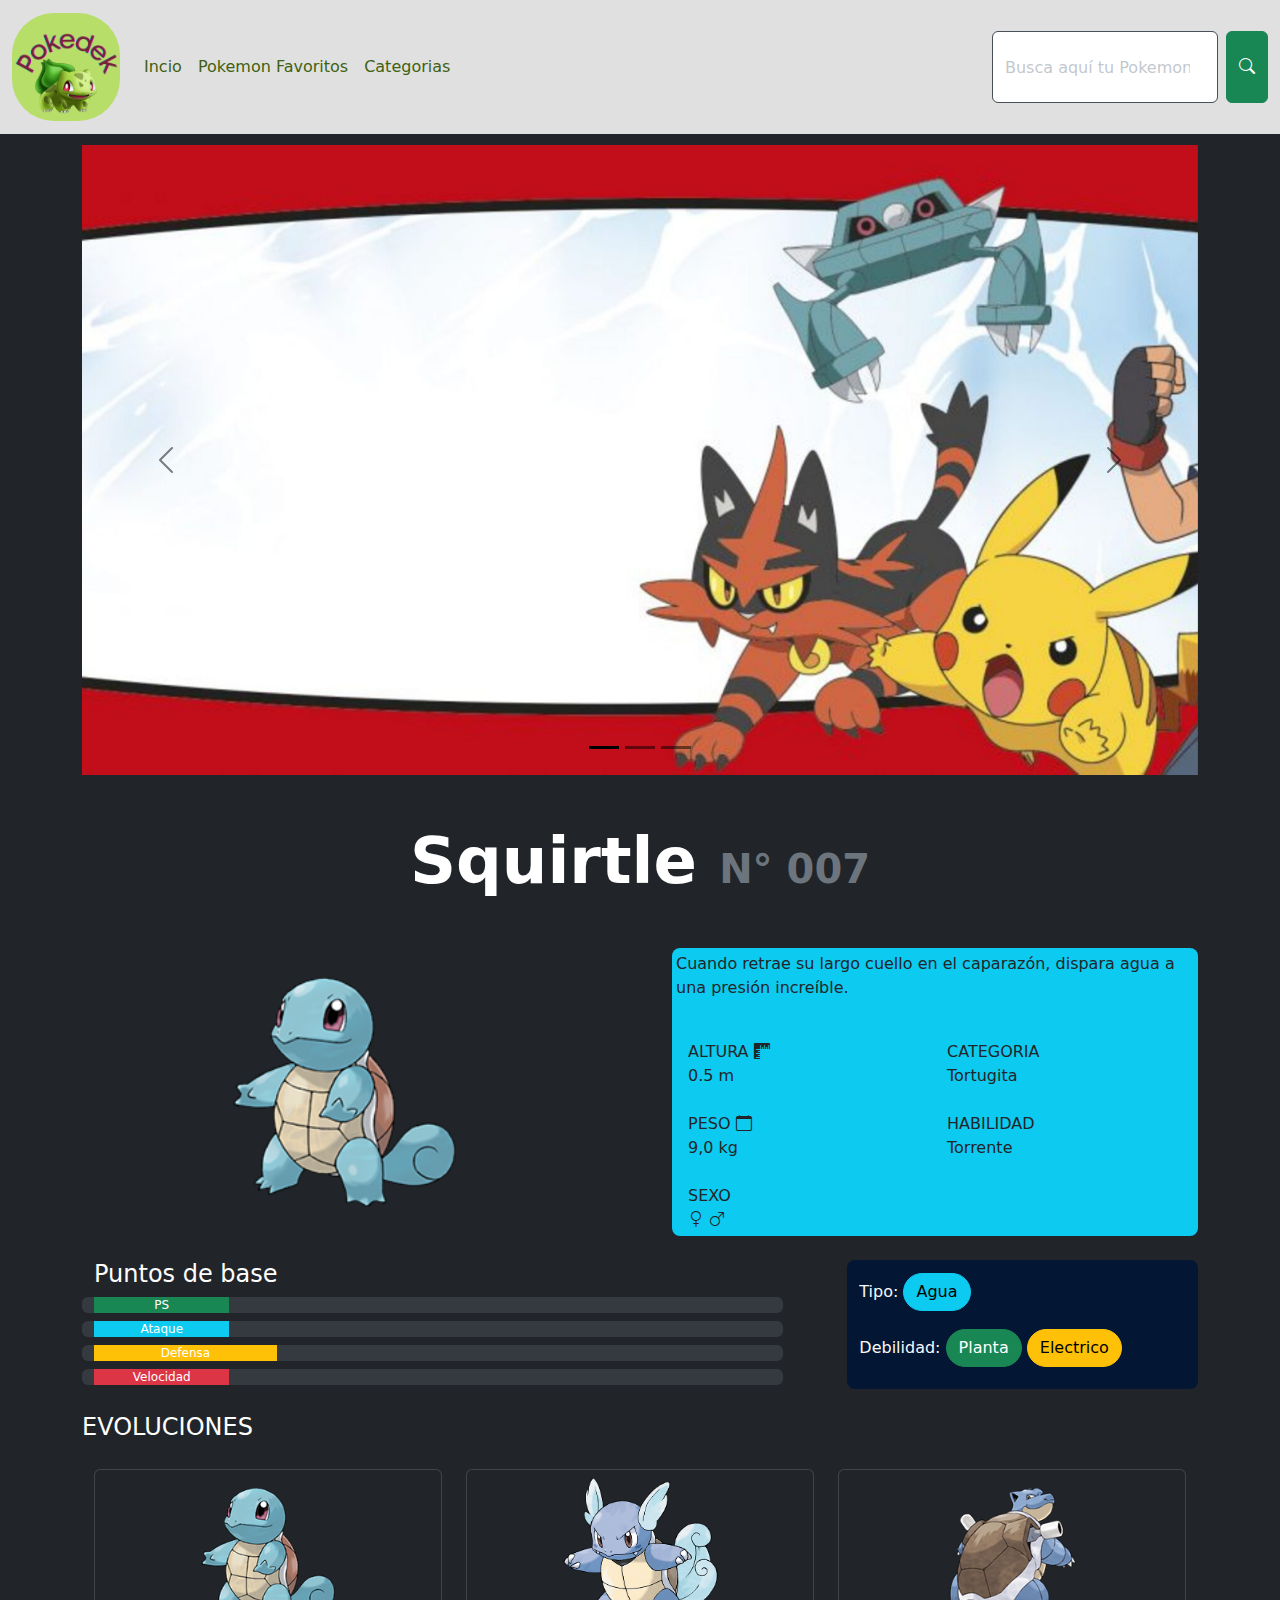
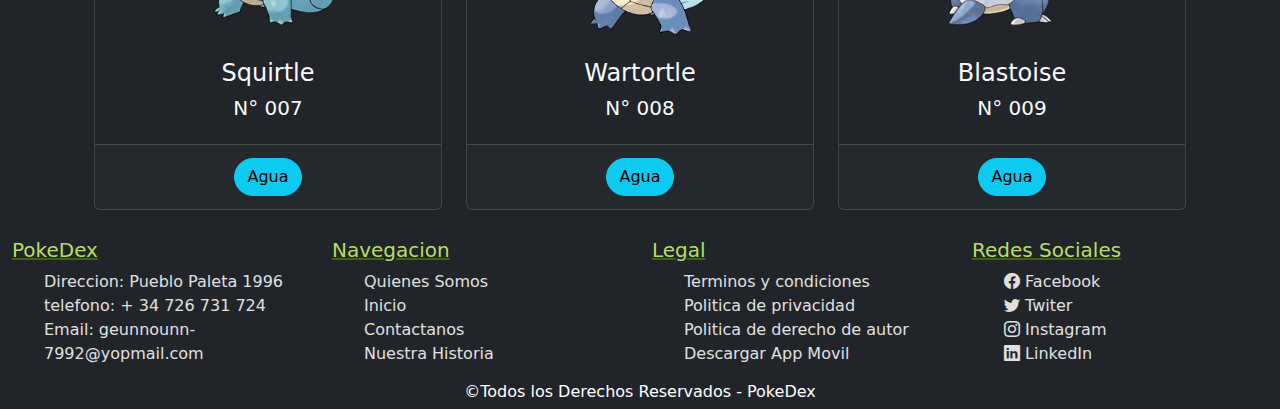
<file: page/descripcionPokemonPri.html>
<!DOCTYPE html>
<html lang="es" data-bs-theme="dark">
  <head>
    <meta charset="UTF-8" />
    <meta http-equiv="X-UA-Compatible" content="IE=edge" />
    <meta name="viewport" content="width=device-width, initial-scale=1.0" />
    <meta name="description" content="pagina de PokeDex" />
    <meta
      name="keybords"
      content="Pokemon, pikachu, ash, pokedex, agregar mas  "
    />
    <meta
      name="author"
      content="Rusco German André, Garcia Moya Priscila Belen, Ramos Emilia Belen, Romero Uro, Juan Gerardo"
    />
    <title>PokeDex</title>
    <link rel="stylesheet" href="/css/bootstrap.min.css" />
    <link rel="stylesheet" href="/css/styles.css" />
    <title>PokeDex</title>
</head>
  <body>
   <header>
        <nav class="navbar navbar-expand-lg navbar-light" id="navBar-PokeDex">
            <section class="container-fluid">
              <a class="navbar-brand" href="../index.html" ><img src="/img/logoPokedek.png" alt="logoPokedek" ></a>
              <button class="navbar-toggler" type="button" data-bs-toggle="collapse" data-bs-target="#navbarSupportedContent" aria-controls="navbarSupportedContent" aria-expanded="false" aria-label="Toggle navigation">
                <span class="navbar-toggler-icon"></span>
              </button>
              <article  class="collapse navbar-collapse" id="navbarSupportedContent">
                <ul class="navbar-nav me-auto mb-2 mb-lg-0">
                  <li class="nav-item">
                    <a class="nav-link active" aria-current="page" href="../index.html">Incio</a>
                  </li>
                  <li class="nav-item">
                    <a class="nav-link" href="/page/error404.html">Pokemon  Favoritos</a>
                  </li>
                  <li class="nav-item">
                    <a class="nav-link "  href="/page/error404.html">Categorias</a>
                  </li>
                </ul>
                <form class="d-flex">
                  <input class="form-control me-2" type="search" placeholder="Busca aquí tu Pokemon" aria-label="Search">
                  <button class="btn btn-success" type="submit"><i class="bi bi-search"></i></button>
                </form>
              </article>
            </section>
          </nav>
    </header>

    <main class="container">
      <!--Carrousel-->
      <section id="carousel" class="carousel slide">
        <div class="carousel-indicators">
          <button
            type="button"
            data-bs-target="#carousel"
            data-bs-slide-to="0"
            class="active"
            aria-current="true"
            aria-label="Slide 1"
          ></button>
          <button
            type="button"
            data-bs-target="#carousel"
            data-bs-slide-to="1"
            aria-label="Slide 2"
          ></button>
          <button
            type="button"
            data-bs-target="#carousel"
            data-bs-slide-to="2"
            aria-label="Slide 3"
          ></button>
        </div>
        <div class="carousel-inner">
          <div class="carousel-item active">
            <img
              src="/img/detallesPokemonCharmander/carrousel1.jpg"
              class="d-block w-100 card-img-squirtle"
              alt="imagen banner 1"
            />
          </div>
          <div class="carousel-item">
            <img
              src="/img/pokemonSquirtle/squirtle-pokemon-wallpaper.jpg"
              class="d-block w-100 card-img-squirtle"
              alt="imagen banner 2"
            />
          </div>
          <div class="carousel-item">
            <img
              src="/img/detallesPokemonCharmander/carrousel3.jpg"
              class="d-block w-100 card-img-squirtle"
              alt="imagen banner 3"
            />
          </div>
        </div>
        <button
          class="carousel-control-prev"
          type="button"
          data-bs-target="#carousel"
          data-bs-slide="prev"
        >
          <span class="carousel-control-prev-icon" aria-hidden="true"></span>
          <span class="visually-hidden">Previous</span>
        </button>
        <button
          class="carousel-control-next"
          type="button"
          data-bs-target="#carousel"
          data-bs-slide="next"
        >
          <span class="carousel-control-next-icon" aria-hidden="true"></span>
          <span class="visually-hidden">Next</span>
        </button>
      </section>
      <h2 class="pokemon-heading">
        Squirtle
        <span class="text-secondary text-secondary fs-1"> N° 007</span>
      </h2>
      <section class="pokemon-grid mb-4">
        <div class="hoverableSquirtle">
          <img
            class="card-img img-charmander"
            src="/img/pokemonSquirtle/squirtle.png"
            alt="imagen pokemon"
          />
        </div>
        <article
          class="pokemon-contenido text-dark  bg-info rounded-3 p-1"
        >
          <p>
            Cuando retrae su largo cuello en el caparazón, dispara agua a una  presión increíble.
          </p>

          <div class="container text-start">
            <div class="row">
              <div class="col-6">
                <p class="d-block mb-0 mt-4 text-uppercase">
                  Altura <i class="bi bi-rulers"></i>
                </p>
                0.5 m
              </div>
              <div class="col-6">
                <p class="d-block mb-0 mt-4 text-uppercase">Categoria</p>
                Tortugita
              </div>

              <div class="w-100"></div>

              <div class="col-6">
                <p class="d-block mb-0 mt-4 text-uppercase">
                  Peso <i class="bi bi-calendar"></i>
                </p>
                9,0 kg
              </div>
              <div class="col-6">
                <p class="d-block mb-0 mt-4 text-uppercase">Habilidad</p>
                Torrente
              </div>
              <div class="w-100"></div>
              <div class="col-12">
                <p class="d-block mb-0 mt-4 text-uppercase">Sexo</p>
                <i class="bi bi-gender-female"></i>
                <i class="bi bi-gender-male"></i>
              </div>
            </div>
          </div>
        </article>
      </section>
      <section class="pokemonSkills-grid text-light">
        <article class="container">
          <h4>Puntos de base</h4>
          <div class="row">
            <div
              class="progress col-12 mb-1"
              role="progressbar"
              aria-label="Success example"
              aria-valuenow="25"
              aria-valuemin="0"
              aria-valuemax="100"
            >
              <div class="progress-bar bg-success" style="width: 20%">PS</div>
            </div>
            <div
              class="progress col-12 my-1"
              role="progressbar"
              aria-label="Info example"
              aria-valuenow="50"
              aria-valuemin="0"
              aria-valuemax="100"
            >
              <div class="progress-bar bg-info" style="width: 20%">Ataque</div>
            </div>
            <div
              class="progress col-12 my-1"
              role="progressbar"
              aria-label="Warning example"
              aria-valuenow="75"
              aria-valuemin="0"
              aria-valuemax="100"
            >
              <div class="progress-bar bg-warning" style="width: 27%">
                Defensa
              </div>
            </div>
            <div
              class="progress col-12 my-1"
              role="progressbar"
              aria-label="Danger example"
              aria-valuenow="100"
              aria-valuemin="0"
              aria-valuemax="100"
            >
              <div class="progress-bar bg-danger" style="width: 20%">
                Velocidad
              </div>
            </div>
          </div>
        </article>
        <article class="pokemon-contenido rounded-3 bg-primary-subtle">
          <div class="container text-start">
            <div class="row">
              <div class="col-12">
                <p class="d-block mb-0 mt-2">
                  Tipo:
                  <input
                    class="btn btn-info sinCursor"
                    type="button"
                    value="Agua"
                  />
                </p>
              </div>

              <div class="w-100"></div>

              <div class="col-12">
                <p class="d-block mb-0 mt-2">
                  Debilidad:
             
                  <input
                    class="btn btn-success sinCursor"
                    type="button"
                    value="Planta"
                  />
                  <input
                    class="btn btn-warning sinCursor"
                    type="button"
                    value="Electrico"
                  />
                </p>
              </div>
            </div>
          </div>
        </article>
      </section>

      <section class="card-group text-center mb-4">
        <h4 class="mt-4 mb-5 text-uppercase">Evoluciones</h4>
        <div class="container">
          <div class="row g-4">
            <article class="col-12 col-sm-6 col-lg-4 my-1">
              <div class="card">
                <img
                  src="/img/pokemonSquirtle/squirtle.png"
                  class="card-img-top img-evoluciones"
                  alt="imagen squirtle evolucion"
                />
                <div class="card-body">
                  <h4 class="card-title text-light">Squirtle</h4>
                  <h5 class="text-light">N° 007</h5>
                </div>
                <div class="card-footer">
                  <input
                    class="btn btn-info sinCursor"
                    type="button"
                    value="Agua"
                  />
                </div>
              </div>
            </article>
            <article class="col-12 col-sm-6 col-lg-4 my-1">
              <div class="card">
                <img
                  src="/img/pokemonSquirtle/wartorlen.png"
                  class="card-img-top img-evoluciones"
                  alt="imagen squirtle evolucion"
                />
                <div class="card-body">
                  <h4 class="card-title text-light">Wartortle</h4>
                  <h5 class="text-light">N° 008</h5>
                </div>
                <div class="card-footer">
                  <input
                    class="btn btn-info sinCursor"
                    type="button"
                    value="Agua"
                  />
                </div>
              </div>
            </article>
            <article class="col-12 col-sm-6 col-lg-4 my-1">
              <div class="card">
                <img
                  src="/img/pokemonSquirtle/blastoise.png"
                  class="card-img-top img-evoluciones"
                  alt="imagen squirtle evolucion"
                />
                <div class="card-body">
                  <h4 class="card-title text-light">Blastoise</h4>
                  <h5 class="text-light">N° 009</h5>
                </div>
                <div class="card-footer">
                  <input
                    class="btn btn-info sinCursor"
                    type="button"
                    value="Agua"
                  />
                </div>
              </div>
            </article>
          </div>
        </div>
      </section>
    </main>
       <footer>

        <section class="container-fluid">
            <article  class="row" id="cuerpoFooter">
                <aside class="col-xl-3  col-sm-3 col-md-3">
                    <p class="h5">PokeDex</p>
                    <ul>
                      <li>Direccion: Pueblo Paleta 1996</li>
                      <li> telefono: + 34 726 731 724</li>
                      <li>Email: geunnounn-7992@yopmail.com</li>
                    </ul>
                </aside>
                <aside class="col-xl-3 col-sm-3 col-md-3">
                    <p class="h5"> Navegacion</p>
                    <ul>
                        <li><a href="./quienesSomos.html">Quienes Somos</a></li>
                        <li><a href="../index.html">Inicio</a></li>
                        <li><a href="./error404.html">Contactanos</a></li>
                        <li><a href="./error404.html">Nuestra Historia</a></li>
                    </ul>
                </aside>
                <aside class="col-xl-3 col-sm-3 col-md-3">
                    <p class="h5">Legal</p>
                    <ul>
                        <li><a href="./error404.html">Terminos y condiciones</a></li>
                        <li><a href="./error404.html">Politica de privacidad</a></li>
                        <li><a href="./error404.html">Politica de derecho de autor</a></li>
                        <li><a href="./error404.html">Descargar App Movil</a></li>
                    </ul>
                </aside>
                <aside class="col-xl-3 col-sm-3 col-md-3">
                    <p class="h5">Redes Sociales</p>
                        <ul>
                      <li><a href="./error404.html"><i class="bi bi-facebook"></i> Facebook</a></li>
                      <li><a href="./error404.html"><i class="bi bi-twitter"></i> Twiter</a></li>
                      <li><a href="./error404.html"><i class="bi bi-instagram"></i> Instagram</a></li>
                      <li><a href="./error404.html"><i class="bi bi-linkedin"></i> LinkedIn</a></li>
                    </ul>
                </aside>
            </article>
            <article  class="row" id="copyrightFooter">
               <p class="h6"> &copy;Todos los Derechos Reservados - PokeDex </p> 
            </article>
        </section>
    </footer>
    <script src="/js/bootstrap.min.js"></script>
  </body>
</html>
</file>
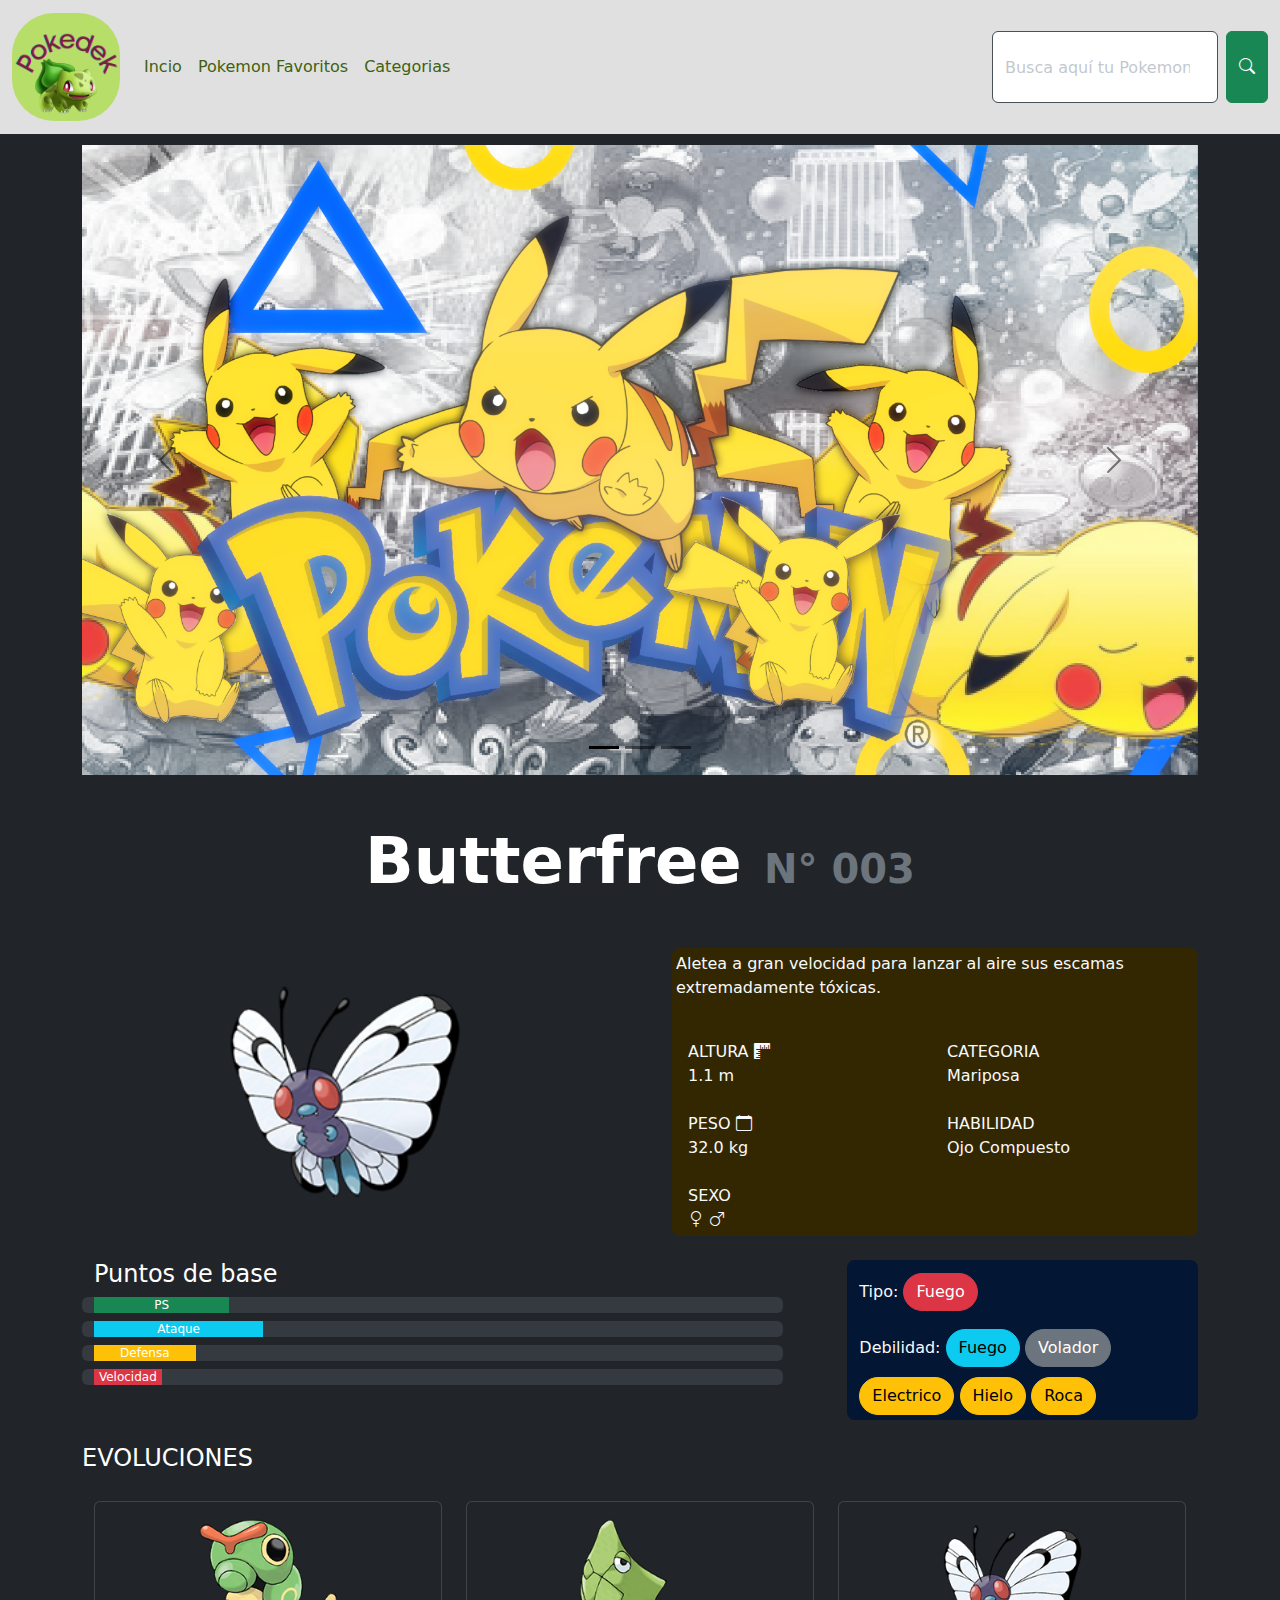
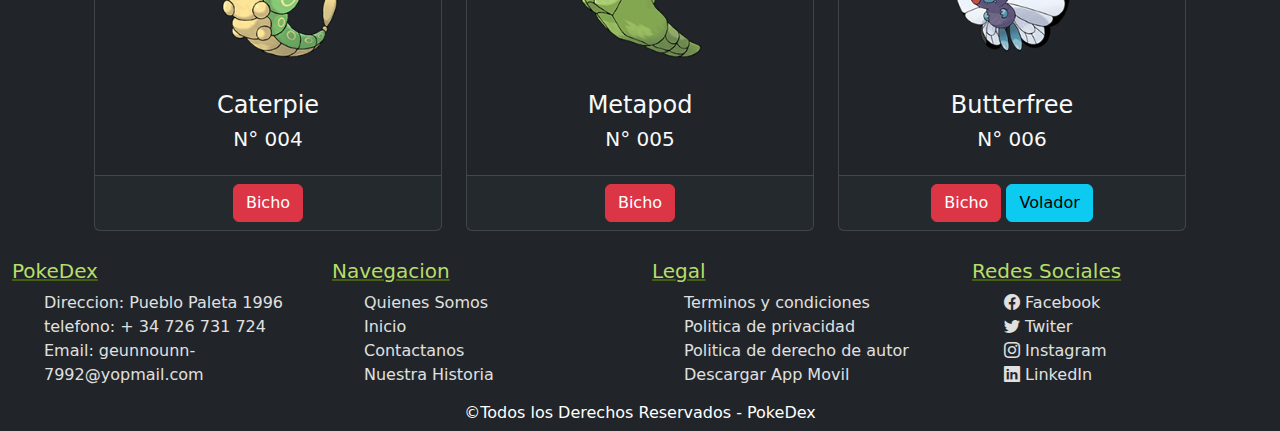
<file: page/descrpcionPokemonBelen.html>
<!DOCTYPE html>
<html lang="es" data-bs-theme="dark">
  <head>
    <meta charset="UTF-8" />
    <meta http-equiv="X-UA-Compatible" content="IE=edge" />
    <meta name="viewport" content="width=device-width, initial-scale=1.0" />
    <meta name="description" content="pagina de PokeDex" />
    <meta
      name="keybords"
      content="Pokemon, pikachu, ash, pokedex, agregar mas  "
    />
    <meta
      name="author"
      content="Rusco German André, Garcia Moya Priscila Belen, Ramos Emilia Belen, Romero Uro, Juan Gerardo"
    />
    <title>PokeDex</title>
    <link rel="stylesheet" href="/css/bootstrap.min.css" />
    <link rel="stylesheet" href="/css/styles.css" />
    <title>PokeDex</title>
  </head>
  <body>
    <header>     <nav class="navbar navbar-expand-lg navbar-light" id="navBar-PokeDex">
      <section class="container-fluid">
        <a class="navbar-brand" href="../index.html" ><img src="/img/logoPokedek.png" alt="logoPokedek" ></a>
        <button class="navbar-toggler" type="button" data-bs-toggle="collapse" data-bs-target="#navbarSupportedContent" aria-controls="navbarSupportedContent" aria-expanded="false" aria-label="Toggle navigation">
          <span class="navbar-toggler-icon"></span>
        </button>
        <article  class="collapse navbar-collapse" id="navbarSupportedContent">
          <ul class="navbar-nav me-auto mb-2 mb-lg-0">
            <li class="nav-item">
              <a class="nav-link active" aria-current="page" href="../index.html">Incio</a>
            </li>
            <li class="nav-item">
              <a class="nav-link" href="/page/error404.html">Pokemon  Favoritos</a>
            </li>
            <li class="nav-item">
              <a class="nav-link "  href="/page/error404.html">Categorias</a>
            </li>
          </ul>
          <form class="d-flex">
            <input class="form-control me-2" type="search" placeholder="Busca aquí tu Pokemon" aria-label="Search">
            <button class="btn btn-success" type="submit"><i class="bi bi-search"></i></button>
          </form>
        </article>
      </section>
    </nav></header>

    <main class="container">
      <section id="carousel" class="carousel slide">
        <div class="carousel-indicators">
          <button
            type="button"
            data-bs-target="#carousel"
            data-bs-slide-to="0"
            class="active"
            aria-current="true"
            aria-label="Slide 1"
          ></button>
          <button
            type="button"
            data-bs-target="#carousel"
            data-bs-slide-to="1"
            aria-label="Slide 2"
          ></button>
          <button
            type="button"
            data-bs-target="#carousel"
            data-bs-slide-to="2"
            aria-label="Slide 3"
          ></button>
        </div>
        <div class="carousel-inner">
          <div class="carousel-item active">
            <img
              src="/img/detallesPokemonCharmander/carrousel2.png"
              class="d-block w-100 card-img"
              alt="imagen banner 1"
            />
          </div>
          <div class="carousel-item">
            <img
              src="/img/detallesPokemonCharmander/carrousel1.jpg"
              class="d-block w-100 card-img"
              alt="imagen banner 2"
            />
          </div>
          <div class="carousel-item">
            <img
              src="/img/detallesPokemonCharmander/carrousel3.jpg"
              class="d-block w-100 card-img"
              alt="imagen banner 3"
            />
          </div>
        </div>
        <button
          class="carousel-control-prev"
          type="button"
          data-bs-target="#carousel"
          data-bs-slide="prev"
        >
          <span class="carousel-control-prev-icon" aria-hidden="true"></span>
          <span class="visually-hidden">Previous</span>
        </button>
        <button
          class="carousel-control-next"
          type="button"
          data-bs-target="#carousel"
          data-bs-slide="next"
        >
          <span class="carousel-control-next-icon" aria-hidden="true"></span>
          <span class="visually-hidden">Next</span>
        </button>
      </section>
      <h2 class="pokemon-heading">
        Butterfree
        <span class="text-secondary text-secondary fs-1"> N° 003</span>
      </h2>
      <section class="pokemon-grid mb-4">
        <div class="hoverableButterfree">
          <img
            class="card-img img-butterfree"
            src="/img/DetalleButterfree/gifButter.gif"
            alt="imagen pokemon"
          />
        </div>
        <article
          class="pokemon-contenido text-light bg-warning-subtle rounded-3 p-1"
        >
          <p>
            Aletea a gran velocidad para lanzar al aire sus escamas
            extremadamente tóxicas.
          </p>

          <div class="container text-start">
            <div class="row">
              <div class="col-6">
                <p class="d-block mb-0 mt-4 text-uppercase">
                  Altura <i class="bi bi-rulers"></i>
                </p>
                1.1 m
              </div>
              <div class="col-6">
                <p class="d-block mb-0 mt-4 text-uppercase">Categoria</p>
                Mariposa
              </div>

              <div class="w-100"></div>

              <div class="col-6">
                <p class="d-block mb-0 mt-4 text-uppercase">
                  Peso <i class="bi bi-calendar"></i>
                </p>
                32.0 kg
              </div>
              <div class="col-6">
                <p class="d-block mb-0 mt-4 text-uppercase">Habilidad</p>
                Ojo Compuesto
              </div>
              <div class="w-100"></div>
              <div class="col-12">
                <p class="d-block mb-0 mt-4 text-uppercase">Sexo</p>
                <i class="bi bi-gender-female"></i>
                <i class="bi bi-gender-male"></i>
              </div>
            </div>
          </div>
        </article>
      </section>
      <section class="pokemonSkills-grid text-light">
        <article class="container">
          <h4>Puntos de base</h4>
          <div class="row">
            <div
              class="progress col-12 mb-1"
              role="progressbar"
              aria-label="Success example"
              aria-valuenow="25"
              aria-valuemin="0"
              aria-valuemax="100"
            >
              <div class="progress-bar bg-success" style="width: 20%">PS</div>
            </div>
            <div
              class="progress col-12 my-1"
              role="progressbar"
              aria-label="Info example"
              aria-valuenow="50"
              aria-valuemin="0"
              aria-valuemax="100"
            >
              <div class="progress-bar bg-info" style="width: 25%">Ataque</div>
            </div>
            <div
              class="progress col-12 my-1"
              role="progressbar"
              aria-label="Warning example"
              aria-valuenow="75"
              aria-valuemin="0"
              aria-valuemax="100"
            >
              <div class="progress-bar bg-warning" style="width: 15%">
                Defensa
              </div>
            </div>
            <div
              class="progress col-12 my-1"
              role="progressbar"
              aria-label="Danger example"
              aria-valuenow="100"
              aria-valuemin="0"
              aria-valuemax="100"
            >
              <div class="progress-bar bg-danger" style="width: 10%">
                Velocidad
              </div>
            </div>
          </div>
        </article>
        <article class="pokemon-contenido rounded-3 bg-primary-subtle">
          <div class="container text-start">
            <div class="row">
              <div class="col-12">
                <p class="d-block mb-0 mt-2">
                  Tipo:
                  <input class="btn btn-danger  sinCursor" type="button" value="Fuego" />
                </p>
              </div>

              <div class="w-100"></div>

              <div class="col-12">
                <p class="d-block mb-0 mt-2 justify-content-between">
                  Debilidad:
                  <input class="btn btn-info  sinCursor" type="button" value="Fuego" />
                  <input
                    class="btn btn-secondary  sinCursor"
                    type="button"
                    value="Volador"
                  />
                  <input
                    class="btn btn-warning  sinCursor"
                    type="button"
                    value="Electrico"
                  />
                  <input class="btn btn-warning  sinCursor" type="button" value="Hielo" />
                  <input class="btn btn-warning  sinCursor" type="button" value="Roca" />
                </p>
              </div>
            </div>
          </div>
        </article>
      </section>

      <section class="card-group text-center mb-4">
        <h4 class="mt-4 mb-5 text-uppercase">Evoluciones</h4>
        <div class="container">
          <div class="row g-4">
            <article class="col-12 col-sm-6 col-lg-4 my-1">
              <div class="card">
                <img
                  src="/img/pokemones/caterpie.png"
                  class="card-img-top img-evoluciones"
                  alt="imagen charmander evolucion"
                />
                <div class="card-body">
                  <h4 class="card-title text-light">Caterpie</h4>
                  <h5 class="text-light">N° 004</h5>
                </div>
                <div class="card-footer">
                  <input class="btn btn-danger" type="button" value="Bicho" />
                </div>
              </div>
            </article>
            <article class="col-12 col-sm-6 col-lg-4 my-1">
              <div class="card">
                <img
                  src="/img/pokemones/metapod.png"
                  class="card-img-top img-evoluciones"
                  alt="imagen charmeleon evolucion"
                />
                <div class="card-body">
                  <h4 class="card-title text-light">Metapod</h4>
                  <h5 class="text-light">N° 005</h5>
                </div>
                <div class="card-footer">
                  <input class="btn btn-danger" type="button" value="Bicho" />
                </div>
              </div>
            </article>
            <article class="col-12 col-sm-6 col-lg-4 my-1">
              <div class="card">
                <img
                  src="/img/pokemones/buterflee.png"
                  class="card-img-top img-evoluciones"
                  alt="imagen charizard evolucion"
                />
                <div class="card-body">
                  <h4 class="card-title text-light">Butterfree</h4>
                  <h5 class="text-light">N° 006</h5>
                </div>
                <div class="card-footer">
                  <input class="btn btn-danger" type="button" value="Bicho" />
                  <input class="btn btn-info" type="button" value="Volador" />
                </div>
              </div>
            </article>
          </div>
        </div>
      </section>
    </main>
    <footer>
      <section class="container-fluid">
        <article class="row" id="cuerpoFooter">
          <aside class="col-xl-3 col-sm-3 col-md-3">
            <p class="h5">PokeDex</p>
            <ul>
              <li>Direccion: Pueblo Paleta 1996</li>
              <li>telefono: + 34 726 731 724</li>
              <li>Email: geunnounn-7992@yopmail.com</li>
            </ul>
          </aside>
          <aside class="col-xl-3 col-sm-3 col-md-3">
            <p class="h5">Navegacion</p>
            <ul>
              <li><a href="./quienesSomos.html">Quienes Somos</a></li>
              <li><a href="../index.html">Inicio</a></li>
              <li><a href="./error404.html">Contactanos</a></li>
              <li><a href="./error404.html">Nuestra Historia</a></li>
            </ul>
          </aside>
          <aside class="col-xl-3 col-sm-3 col-md-3">
            <p class="h5">Legal</p>
            <ul>
              <li><a href="./error404.html">Terminos y condiciones</a></li>
              <li><a href="./error404.html">Politica de privacidad</a></li>
              <li>
                <a href="./error404.html">Politica de derecho de autor</a>
              </li>
              <li><a href="./error404.html">Descargar App Movil</a></li>
            </ul>
          </aside>
          <aside class="col-xl-3 col-sm-3 col-md-3">
            <p class="h5">Redes Sociales</p>
            <ul>
              <li>
                <a href="./error404.html"
                  ><i class="bi bi-facebook"></i> Facebook</a
                >
              </li>
              <li>
                <a href="./error404.html"
                  ><i class="bi bi-twitter"></i> Twiter</a
                >
              </li>
              <li>
                <a href="./error404.html"
                  ><i class="bi bi-instagram"></i> Instagram</a
                >
              </li>
              <li>
                <a href="./error404.html"
                  ><i class="bi bi-linkedin"></i> LinkedIn</a
                >
              </li>
            </ul>
          </aside>
        </article>
        <article class="row" id="copyrightFooter">
          <p class="h6">&copy;Todos los Derechos Reservados - PokeDex</p>
        </article>
      </section>
    </footer>
    <script src="/js/bootstrap.min.js"></script>
  </body>
</html>
</file>
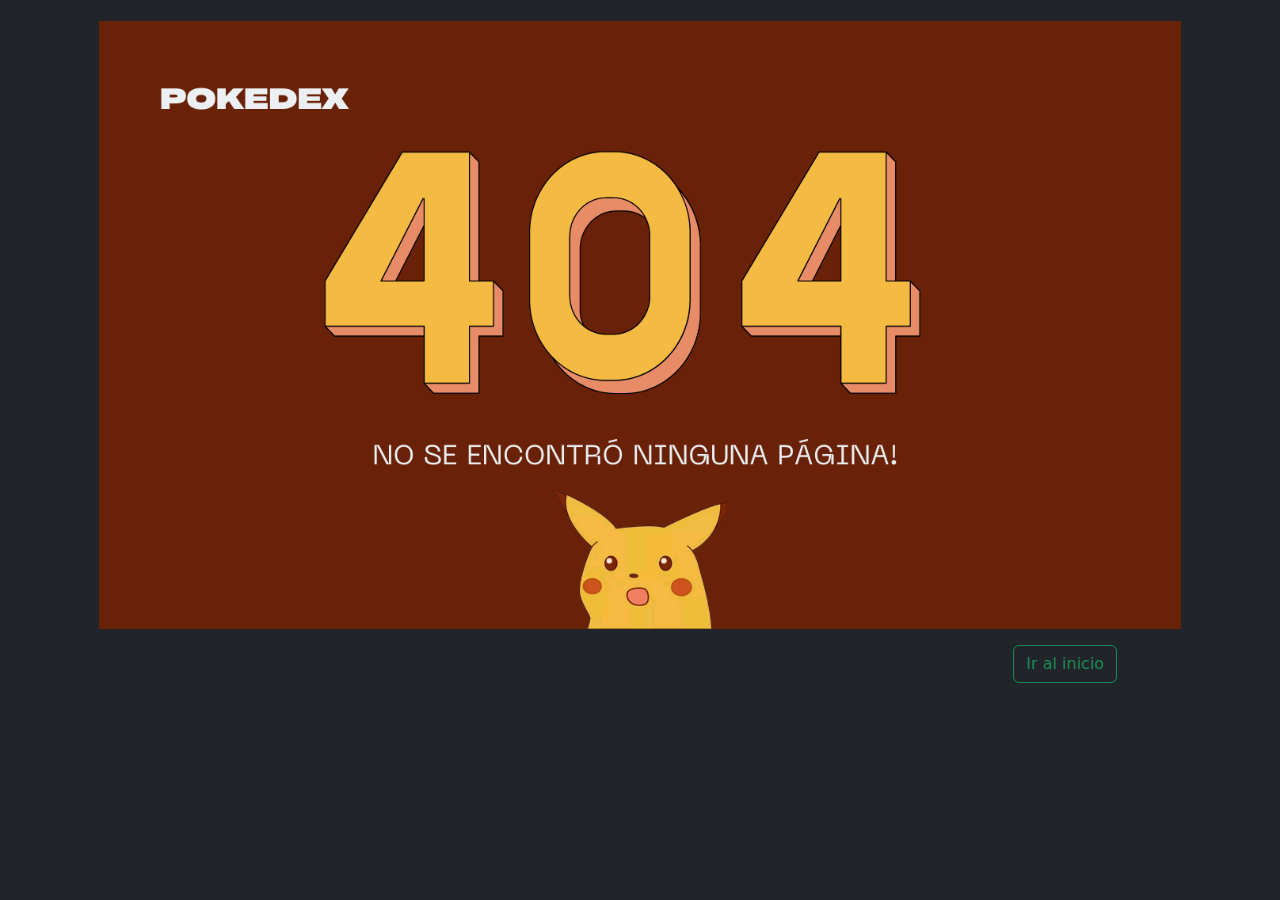
<file: page/error404.html>
<!DOCTYPE html>
<html lang="es"  data-bs-theme="dark">
<head>
    <meta charset="UTF-8">
    <meta http-equiv="X-UA-Compatible" content="IE=edge">
    <meta name="viewport" content="width=device-width, initial-scale=1.0">
    <meta name="description" content="pagina de PokeDex">
    <meta name="keybords" content="Pokemon, pikachu, ash, pokedex, agregar mas  ">
    <meta name="author" content="Rusco German André, Garcia Moya Priscila Belen, Ramos Emilia Belen, Romero Uro, Juan Gerardo">
    <link rel="stylesheet" href="/css/bootstrap.min.css">
    <link rel="stylesheet" href="/css/styles.css">
    <title>PokeDex</title>
</head>
<body>
    <main>
        <section class="container">
            <div class="row" id="Error404">
                <img src="/img/error404pokedek.png" alt="pagina error 404">
            </div>
           <div class="row  d-flex justify-content-end m-3">
               <div class="col-xxl-2 col-sm-2 col-md-2 col-lg-2 col-xl-2">
                <a type="button" class="btn btn-outline-success" href="../index.html">Ir al inicio</a>
               </div>
           </div> 
        </section>
    </main>
    <script src="/js/bootstrap.min.js"></script>
</body>
</html>
</file>
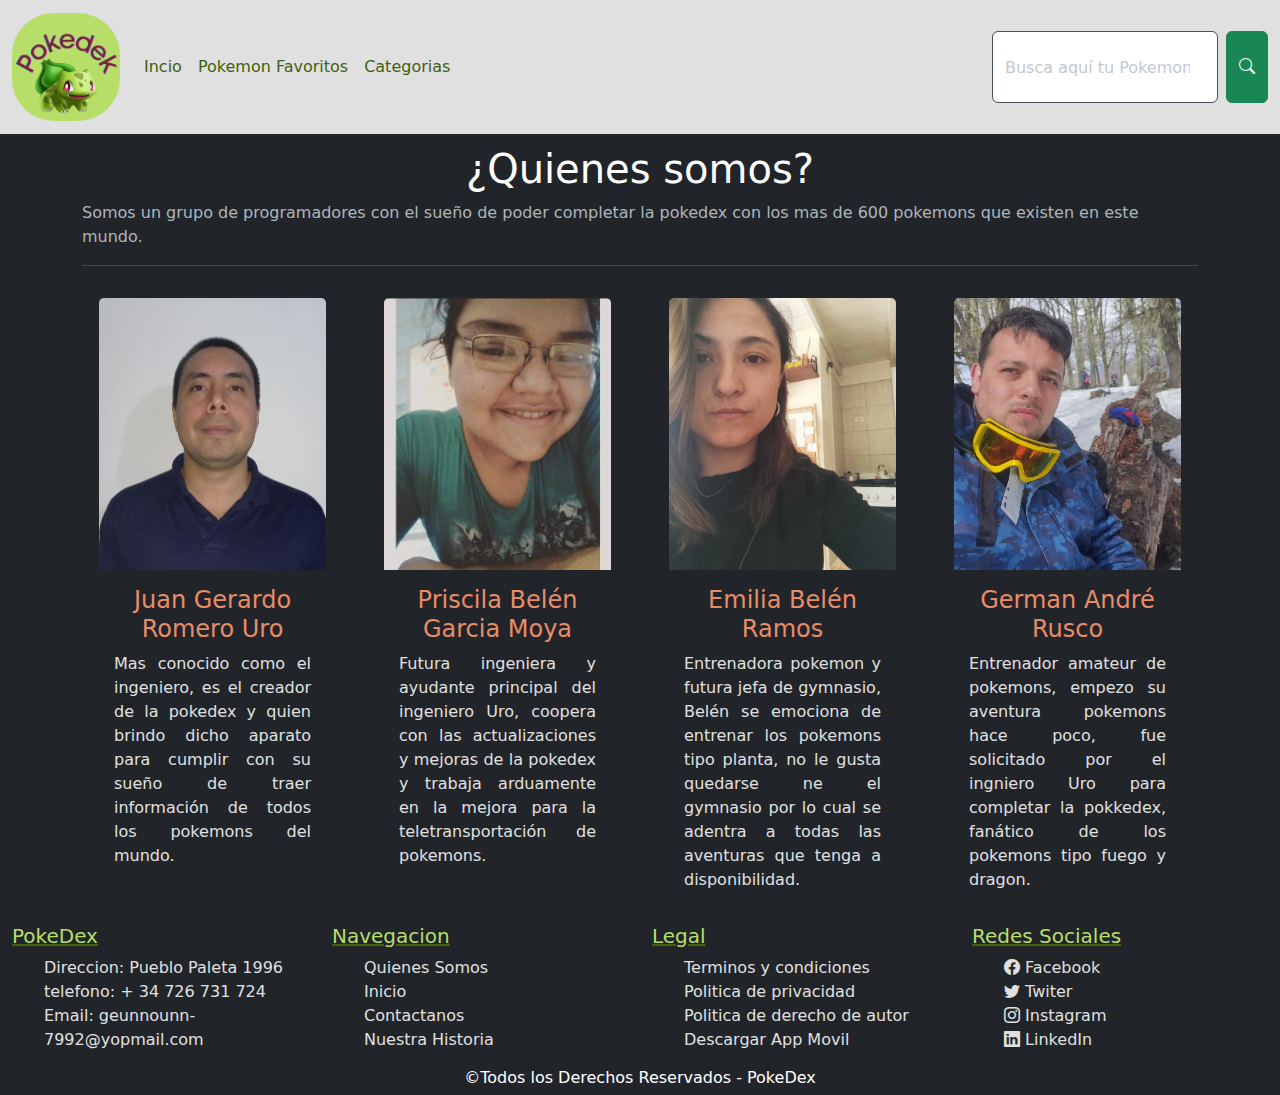
<file: page/quienesSomos.html>
<!DOCTYPE html>
<html lang="es" data-bs-theme="dark">
<head>
    <meta charset="UTF-8">
    <meta http-equiv="X-UA-Compatible" content="IE=edge">
    <meta name="viewport" content="width=device-width, initial-scale=1.0">
    <meta name="description" content="pagina de PokeDex">
    <meta name="keybords" content="Pokemon, pikachu, ash, pokedex, agregar mas  ">
    <meta name="author" content="Rusco German André, Garcia Moya Priscila Belen, Ramos Emilia Belen, Romero Uro, Juan Gerardo">
    <link rel="stylesheet" href="/css/bootstrap.min.css" />
    <link rel="stylesheet" href="https://cdn.jsdelivr.net/npm/bootstrap-icons@1.10.3/font/bootstrap-icons.css">
    <link rel="stylesheet" href="/css/styles.css" />
    <title>PokeDex</title>
</head>
<body>
    <header>
        <nav class="navbar navbar-expand-lg navbar-light" id="navBar-PokeDex">
            <section class="container-fluid">
              <a class="navbar-brand" href="../index.html" ><img src="/img/logoPokedek.png" alt="logoPokedek" ></a>
              <button class="navbar-toggler" type="button" data-bs-toggle="collapse" data-bs-target="#navbarSupportedContent" aria-controls="navbarSupportedContent" aria-expanded="false" aria-label="Toggle navigation">
                <span class="navbar-toggler-icon"></span>
              </button>
              <article  class="collapse navbar-collapse" id="navbarSupportedContent">
                <ul class="navbar-nav me-auto mb-2 mb-lg-0">
                  <li class="nav-item">
                    <a class="nav-link active" aria-current="page" href="../index.html">Incio</a>
                  </li>
                  <li class="nav-item">
                    <a class="nav-link" href="/page/error404.html">Pokemon  Favoritos</a>
                  </li>
                  <li class="nav-item">
                    <a class="nav-link "  href="/page/error404.html">Categorias</a>
                  </li>
                </ul>
                <form class="d-flex">
                  <input class="form-control me-2" type="search" placeholder="Busca aquí tu Pokemon" aria-label="Search">
                  <button class="btn btn-success" type="submit"><i class="bi bi-search"></i></button>
                </form>
              </article>
            </section>
          </nav>
    </header>
     <main class="container">
        <h1 class="text-center">¿Quienes somos?</h1>
        <p>Somos un grupo de programadores con el sueño de poder completar la pokedex con los mas de 600 pokemons que existen en este mundo.</p>
        <hr>
        <section class="row" id="cardQuienesSomos">
            <article class="col-xl-3 col-md-6 col-sm-12">
                <aside class="card m-3">
                    <div class="imgCardAcercaNosotros">
                        <img src="../img/Acerca de nosotros/gerardo.jfif" class="card-img-top" alt="Geraro Uro">
                    </div>
                    <div class="card-body">
                        <h4 class="text-center card-title">Juan Gerardo Romero Uro</h4>
                      <p class="card-text">Mas conocido como el ingeniero, es el creador de la pokedex y quien brindo dicho aparato para cumplir con su sueño de traer información de todos los pokemons del mundo.</p>
                    </div>
                </aside>
            </article>
            <article  class="col-xl-3 col-md-6 col-sm-12">
                <aside class="card m-3">
                    <div class="imgCardAcercaNosotros">
                        <img src="../img/Acerca de nosotros/priscila.jfif" class="card-img-top " alt="Priscila Garcia">
                    </div>
                    <div class="card-body">
                        <h4 class="text-center card-title">Priscila Belén Garcia Moya</h4>
                      <p class="card-text">Futura ingeniera y ayudante principal del ingeniero Uro, coopera con las actualizaciones y mejoras de la pokedex y trabaja arduamente en la mejora para la teletransportación de pokemons. </p>
                    </div>
                </aside>
            </article>
            <article  class="col-xl-3 col-md-6 col-sm-12">
                <aside class="card  m-3">
            <div class="imgCardAcercaNosotros">
                <img src="../img/Acerca de nosotros/emilia.jfif" class="card-img-top " alt="Emilia Ramos">
            </div>
                    <div class="card-body">
                        <h4 class="text-center card-title">Emilia Belén Ramos</h4>
                      <p class="card-text">Entrenadora pokemon y futura jefa de gymnasio, Belén se emociona de entrenar los pokemons tipo planta, no le gusta quedarse ne el gymnasio por lo cual se adentra a todas las aventuras que tenga a disponibilidad.</p>
                    </div>
                </aside>
            </article>
            <article  class="col-xl-3 col-md-6 col-sm-12">
                <aside class="card  m-3">
                    <div class="imgCardAcercaNosotros">
                        <img src="../img/Acerca de nosotros/german.jpg" class="card-img-top " alt="German Rusco">
                    </div>
                    <div class="card-body">
                        <h4 class="text-center card-title">German André Rusco</h4>
                      <p class="card-text">Entrenador amateur de pokemons, empezo su aventura pokemons hace poco, fue solicitado por el ingniero Uro para completar la pokkedex, fanático de los pokemons tipo fuego y dragon.</p>
                    </div>
                </aside>
            </article>
        </section>
    </main>
    <footer>
        <section class="container-fluid">
            <article  class="row" id="cuerpoFooter">
                <aside class="col-xl-3  col-sm-3 col-md-3">
                    <p class="h5">PokeDex</p>
                    <ul>
                      <li>Direccion: Pueblo Paleta 1996</li>
                      <li> telefono: + 34 726 731 724</li>
                      <li>Email: geunnounn-7992@yopmail.com</li>
                    </ul>
                </aside>
                <aside class="col-xl-3 col-sm-3 col-md-3">
                    <p class="h5"> Navegacion</p>
                    <ul>
                        <li><a href="./quienesSomos.html">Quienes Somos</a></li>
                        <li><a href="../index.html">Inicio</a></li>
                        <li><a href="./error404.html">Contactanos</a></li>
                        <li><a href="./error404.html">Nuestra Historia</a></li>
                    </ul>
                </aside>
                <aside class="col-xl-3 col-sm-3 col-md-3">
                    <p class="h5">Legal</p>
                    <ul>
                        <li><a href="./error404.html">Terminos y condiciones</a></li>
                        <li><a href="./error404.html">Politica de privacidad</a></li>
                        <li><a href="./error404.html">Politica de derecho de autor</a></li>
                        <li><a href="./error404.html">Descargar App Movil</a></li>
                    </ul>
                </aside>
                <aside class="col-xl-3 col-sm-3 col-md-3">
                    <p class="h5">Redes Sociales</p>
                        <ul>
                      <li><a href="./error404.html"><i class="bi bi-facebook"></i> Facebook</a></li>
                      <li><a href="./error404.html"><i class="bi bi-twitter"></i> Twiter</a></li>
                      <li><a href="./error404.html"><i class="bi bi-instagram"></i> Instagram</a></li>
                      <li><a href="./error404.html"><i class="bi bi-linkedin"></i> LinkedIn</a></li>
                    </ul>
                </aside>
            </article>
            <article  class="row" id="copyrightFooter">
               <p class="h6"> &copy;Todos los Derechos Reservados - PokeDex </p> 
            </article>
        </section>
    </footer>
    <script src="../js/bootstrap.min.js"></script>
</body>
</html>
</file>
<file: css/styles.css>
@import url("https://cdn.jsdelivr.net/npm/bootstrap-icons@1.10.3/font/bootstrap-icons.css");

body {
  display: flex;
  flex-direction: column;
  min-height: 100vh;
}
main {
  flex-grow: 1;
  padding-top: 11px;
}
#Error404 {
  display: flex;
  justify-content: center;
}
#Error404 img {
  padding-top: 10px;
  width: 97%;
  object-fit: cover;
  display: block;
  margin: auto;
  
}
#copyrightFooter {
  text-align: center;
  color: #e0e0e0;
}
#cuerpoFooter .h5 {
  color: #b7de68;
 text-decoration:underline #416111
}
#cuerpoFooter li a,li{
  text-decoration: none ;
  color: #e0e0e0;
}
#cuerpoFooter ul {
  list-style: none;
}

#navBar-PokeDex{
  background-color: #e0e0e0;
 color: #b7de68;
}
.navbar-brand img{
 padding: 0px;
 margin: 0px;
 height: 12vh;
 border-radius: 42px;
}

#navbarSupportedContent input{
background-color: #ffffff;
height: 8vh;
}
#navbarSupportedContent ul li a {
  color: #416111;
}

.card-img-squirtle {

  width: 100%;
  height: 70vh;
  object-fit: cover;
}

.hoverableSquirtle {
  display: inline-block;
  background: center url('/img/pokemonSquirtle/squirtle.png')
    no-repeat;
  background-size: contain;
}
@media all and (min-width: 769px) {
  .hoverableSquirtle:hover {
    background-image: url('/img/pokemonSquirtle/squirtle.gif');
  }
}



.carousel-inner img {
  width: 100%;
  height: 70vh;
  object-fit: cover;
}
.card-container {
  display: flex;
  justify-content: space-around;
  
}

.colorPlanta {
background-color:rgb(75, 214, 121) ;
}

.colorVeneno {
  background-color: blueviolet;
}

.botonColor {
  cursor: not-allowed;
  pointer-events: none;
  border-radius: 40px;
}

.block{
  display: block
  }

.img-butterfree {
  max-width: 70%;
  margin: 0 auto;
  display: none;
}

.hoverableButterfree {
  display: inline-block;
  background: center url('/img/pokemones/buterflee.png')
    no-repeat;
  background-size: contain;
}
@media all and (min-width: 769px) {
  .hoverableButterfree:hover {
    background-image: url('/img/DetalleButterfree/gifButter.gif');
  }
}
.sinCursorButterfree {
  cursor: not-allowed;
  pointer-events: none;
  
}


.sinCursor {
  cursor: not-allowed;
  pointer-events: none;
  border-radius: 40px;
  margin: 5px 0px;
}

.card-img {
  width: 100%;
  object-fit: cover;
}
.img-charmander {
  max-width: 70%;
  margin: 0 auto;
  display: none;
}
.img-evoluciones {
  max-width: 50%;
  margin: 0 auto;
}
[class*='-heading'] {
  font-size: 4rem;
  text-align: center;
  font-weight: 700;
  color: white;
  margin: 3rem 0;
}

.pokemon-grid {
  display: grid;
  grid-template-columns: repeat(2, 1fr);
  align-items: top;
  gap: 4rem;
}

.pokemonSkills-grid {
  display: grid;
  grid-template-columns: 2fr 1fr;
  align-items: top;
  gap: 4rem;
}

.hoverable {
  display: inline-block;
  background: center url('/img/detallesPokemonCharmander/charmander.png')
    no-repeat;
  background-size: contain;
}



@media all and (min-width: 769px) {
  .hoverable:hover {
    background-image: url('/img/detallesPokemonCharmander/lanzallamasCharmander.gif');
  }
}

.imgCardAcercaNosotros img{
  width: 227px;
  height: 272px;
  object-fit: cover;
  display: block;
  margin: auto;
}
#cardQuienesSomos .card {
  border: none;
}
#cardQuienesSomos .card-title{
  color: #e88c68;
}
#cardQuienesSomos .card-text {
text-align: justify;
color: #e0e0e0;
}
@media all and (max-width: 770px) {

  .imgCardAcercaNosotros  img{
    width: 264px;
    height: 255px;
    object-fit: cover;
    display: block;
    margin: auto;
}
}

.hoverableCharizard {
  display: inline-block;
  background: center url('/img/detallesPokemonCharmander/charizardEvolucion.png')
    no-repeat;
  background-size: contain;
}

@media all and (min-width: 769px) {
  .hoverableCharizard:hover {
    background-image: url('/img/Charizard/charizard-gif.gif');
  }
}
@media all and (min-width: 280px) and (max-width: 768px) {
  .carousel-inner img {
    width: 100%;
    height: 49vh;
    object-fit: cover;
  }
  [class*='-heading'] {
    font-size: 4rem;
    text-align: center;
    align-items: center;
    font-weight: 400;
    color: red;
    margin: 3rem 0;
  }
  .pokemon-grid {
    grid-template-columns: repeat(1, 1fr);
  }
  .pokemonSkills-grid {
    grid-template-columns: repeat(1, 1fr);
  }
  .img-charmander {
    max-width: 100%;
    display: block;
  }
  .navbar-brand img {
    padding: 0px;
    margin: 0px;
    height: 8vh;
    border-radius: 42px;
}
#navbarSupportedContent input {
  background-color: #ffffff;
  height: 4vh;
}
}
@media all and (min-width: 770px) and (max-width: 991px){
  .navbar-brand img {
    padding: 0px;
    margin: 0px;
    height: 6vh;
    border-radius: 70px;
}
#navbarSupportedContent input {
  background-color: #ffffff;
  height: 4vh;
}
.carousel-inner img {
  width: 100%;
  height: 32vh;
  object-fit: cover;
}
}
</file>
